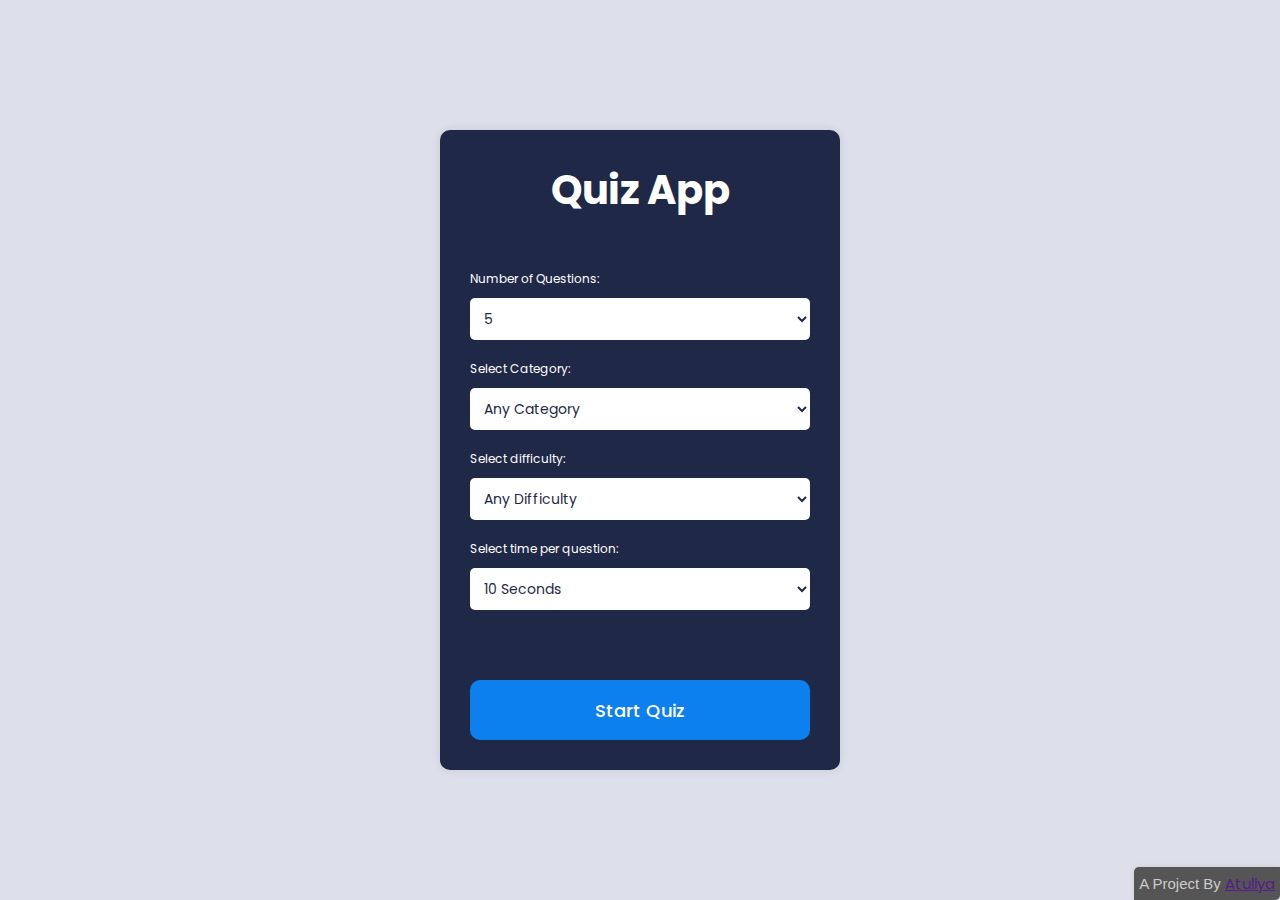
<file: index.html>
<!DOCTYPE html>
<html lang="en">
  <head>
    <meta charset="UTF-8" />
    <meta http-equiv="X-UA-Compatible" content="IE=edge" />
    <meta name="viewport" content="width=device-width, initial-scale=1.0" />
    <link
      rel="stylesheet"
      href="https://cdnjs.cloudflare.com/ajax/libs/font-awesome/6.2.1/css/all.min.css"
      integrity="sha512-MV7K8+y+gLIBoVD59lQIYicR65iaqukzvf/nwasF0nqhPay5w/9lJmVM2hMDcnK1OnMGCdVK+iQrJ7lzPJQd1w=="
      crossorigin="anonymous"
      referrerpolicy="no-referrer"
    />
    <link rel="stylesheet" href="style.css" />
    <title>Quiz App</title>
  </head>
  <body>
    <div class="container">
      <div class="start-screen">
        <h1 class="heading">Quiz App</h1>
        <div class="settings">
          <label for="num-questions">Number of Questions:</label>
          <select id="num-questions">
            <option value="5">5</option>
            <option value="10">10</option>
            <option value="15">15</option>
            <option value="20">20</option>
            <option value="20">30</option>
            <option value="20">40</option>
            <option value="20">50</option>
          </select>
          <label for="category">Select Category:</label>
          <select id="category">
            <option value="">any category</option>
            <option value="9">general knowledge</option>
            <option value="10">books</option>
            <option value="11">films</option>
            <option value="12">music</option>
            <option value="14">television</option>
            <option value="15">video games</option>
            <option value="16">board games</option>
            <option value="17">science and nature</option>
            <option value="18">computers</option>
            <option value="19">mathematics</option>
            <option value="20">mythology</option>
            <option value="21">sports</option>
            <option value="22">geography</option>
            <option value="23">history</option>
            <option value="24">politics</option>
            <option value="25">art</option>
            <option value="28">vehicles</option>
          </select>
          <label for="difficulty">Select difficulty:</label>
          <select id="difficulty">
            <option value="">any difficulty</option>
            <option value="easy">easy</option>
            <option value="medium">medium</option>
            <option value="hard">hard</option>
          </select>
          <label for="time">Select time per question:</label>
          <select id="time">
            <option value="10">10 seconds</option>
            <option value="15">15 seconds</option>
            <option value="20">20 seconds</option>
            <option value="25">25 seconds</option>
            <option value="30">30 seconds</option>
            <option value="60">60 seconds</option>
          </select>
        </div>
        <button class="btn start">Start Quiz</button>
      </div>
      <div class="quiz hide">
        <div class="timer">
          <div class="progress">
            <div class="progress-bar"></div>
            <span class="progress-text"></span>
          </div>
        </div>
        <div class="question-wrapper">
          <div class="number">
            Question <span class="current">1</span>
            <span class="total">/10</span>
          </div>
          <div class="question">This is a question This is a question?</div>
        </div>
        <div class="answer-wrapper">
          <div class="answer selected">
            <span class="text">answer</span>
            <span class="checkbox">
              <i class="fas fa-check"></i>
            </span>
          </div>
        </div>
        <button class="btn submit" disabled>Submit</button>
        <button class="btn next">Next</button>
      </div>
      <div class="end-screen hide">
        <h1 class="heading">Quiz App</h1>
        <div class="score">
          <span class="score-text">Your score:</span>
          <div>
            <span class="final-score">0</span>
            <span class="total-score">/10</span>
          </div>
        </div>
        <button class="btn restart">Restart Quiz</button>
      </div>
    </div>

    <script src="script.js"></script>
  </body>
</html>
</file>
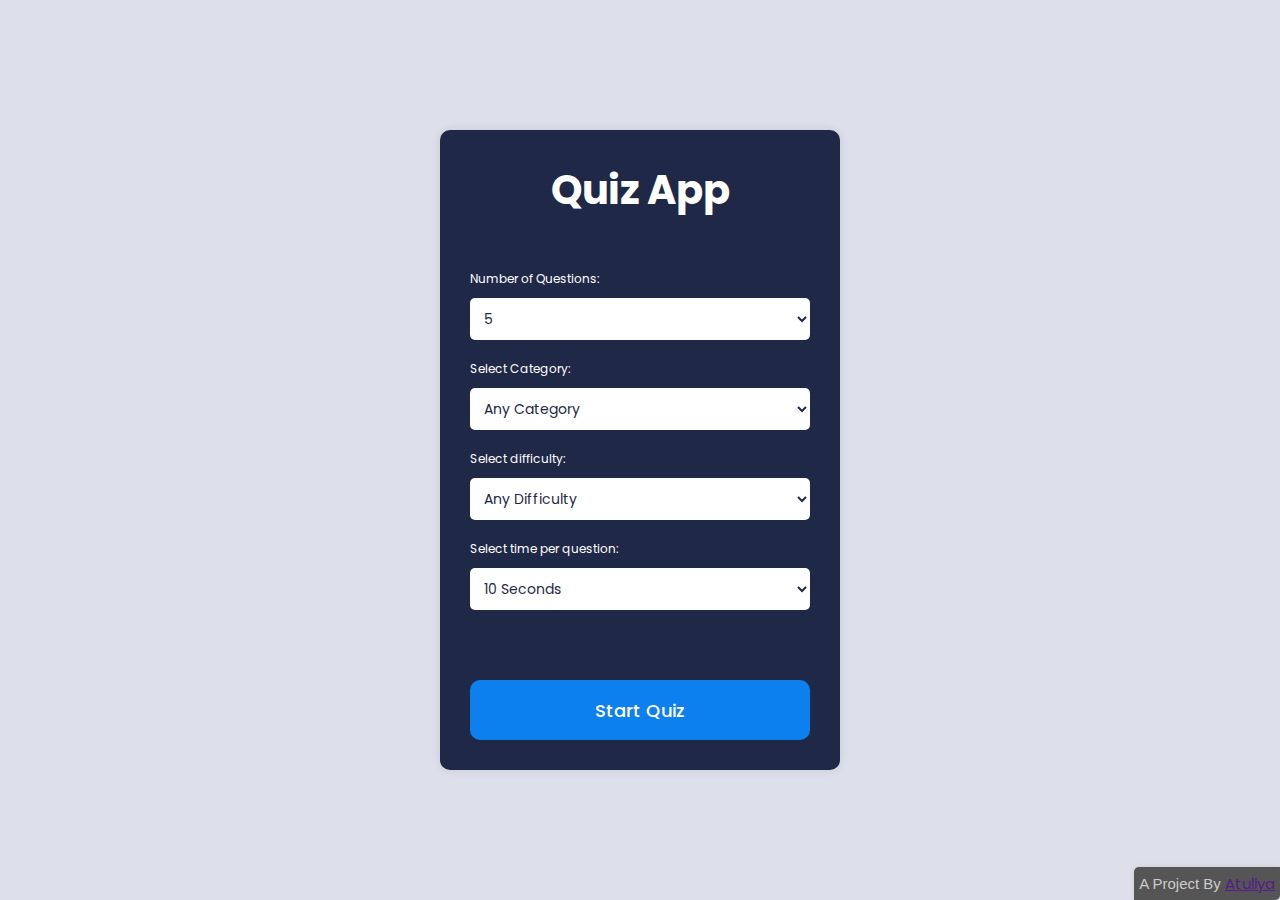
<file: OtherProject/Quiz-Game/index.html>
<!DOCTYPE html>
<html lang="en">
  <head>
    <meta charset="UTF-8" />
    <meta http-equiv="X-UA-Compatible" content="IE=edge" />
    <meta name="viewport" content="width=device-width, initial-scale=1.0" />
    <link
      rel="stylesheet"
      href="https://cdnjs.cloudflare.com/ajax/libs/font-awesome/6.2.1/css/all.min.css"
      integrity="sha512-MV7K8+y+gLIBoVD59lQIYicR65iaqukzvf/nwasF0nqhPay5w/9lJmVM2hMDcnK1OnMGCdVK+iQrJ7lzPJQd1w=="
      crossorigin="anonymous"
      referrerpolicy="no-referrer"
    />
    <link rel="stylesheet" href="style.css" />
    <title>Quiz App</title>
  </head>
  <body>
    <div class="container">
      <div class="start-screen">
        <h1 class="heading">Quiz App</h1>
        <div class="settings">
          <label for="num-questions">Number of Questions:</label>
          <select id="num-questions">
            <option value="5">5</option>
            <option value="10">10</option>
            <option value="15">15</option>
            <option value="20">20</option>
            <option value="20">30</option>
            <option value="20">40</option>
            <option value="20">50</option>
          </select>
          <label for="category">Select Category:</label>
          <select id="category">
            <option value="">any category</option>
            <option value="9">general knowledge</option>
            <option value="10">books</option>
            <option value="11">films</option>
            <option value="12">music</option>
            <option value="14">television</option>
            <option value="15">video games</option>
            <option value="16">board games</option>
            <option value="17">science and nature</option>
            <option value="18">computers</option>
            <option value="19">mathematics</option>
            <option value="20">mythology</option>
            <option value="21">sports</option>
            <option value="22">geography</option>
            <option value="23">history</option>
            <option value="24">politics</option>
            <option value="25">art</option>
            <option value="28">vehicles</option>
          </select>
          <label for="difficulty">Select difficulty:</label>
          <select id="difficulty">
            <option value="">any difficulty</option>
            <option value="easy">easy</option>
            <option value="medium">medium</option>
            <option value="hard">hard</option>
          </select>
          <label for="time">Select time per question:</label>
          <select id="time">
            <option value="10">10 seconds</option>
            <option value="15">15 seconds</option>
            <option value="20">20 seconds</option>
            <option value="25">25 seconds</option>
            <option value="30">30 seconds</option>
            <option value="60">60 seconds</option>
          </select>
        </div>
        <button class="btn start">Start Quiz</button>
      </div>
      <div class="quiz hide">
        <div class="timer">
          <div class="progress">
            <div class="progress-bar"></div>
            <span class="progress-text"></span>
          </div>
        </div>
        <div class="question-wrapper">
          <div class="number">
            Question <span class="current">1</span>
            <span class="total">/10</span>
          </div>
          <div class="question">This is a question This is a question?</div>
        </div>
        <div class="answer-wrapper">
          <div class="answer selected">
            <span class="text">answer</span>
            <span class="checkbox">
              <i class="fas fa-check"></i>
            </span>
          </div>
        </div>
        <button class="btn submit" disabled>Submit</button>
        <button class="btn next">Next</button>
      </div>
      <div class="end-screen hide">
        <h1 class="heading">Quiz App</h1>
        <div class="score">
          <span class="score-text">Your score:</span>
          <div>
            <span class="final-score">0</span>
            <span class="total-score">/10</span>
          </div>
        </div>
        <button class="btn restart">Restart Quiz</button>
      </div>
    </div>

    <script src="script.js"></script>
  </body>
</html>
</file>
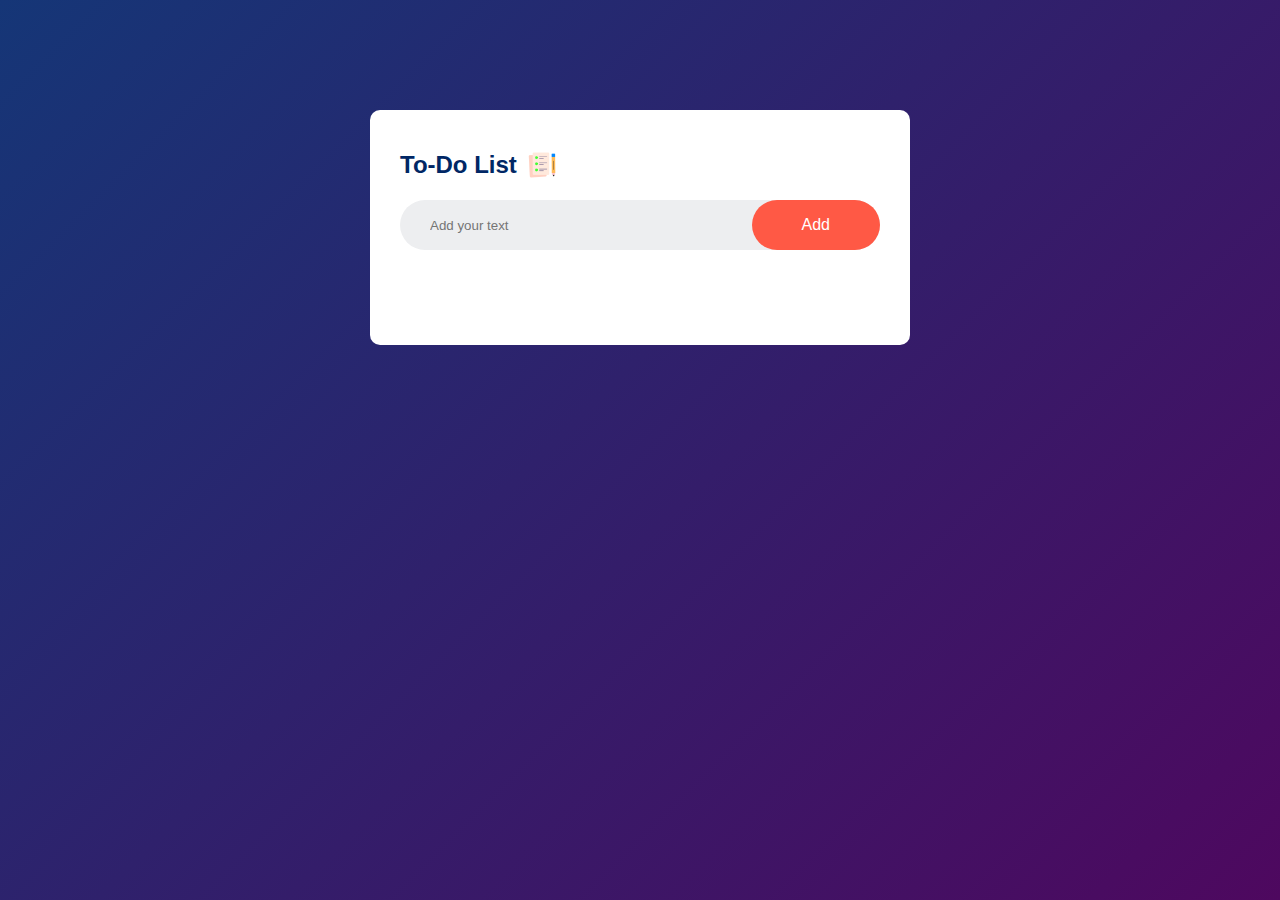
<file: OtherProject/To-Do-List/index.html>
<!DOCTYPE html>
<html lang="en">
<head>
    <meta charset="UTF-8">
    <meta name="viewport" content="width=device-width, initial-scale=1.0">
    <title>To-Do-List</title>
    <link rel="stylesheet" href="style.css">
</head>
<body>
    <div class="container">
        <div class="todo-app">
            <h2>To-Do List <img src="images/icon.png"></h2>
            <div class="row">
                <input type="text" id="input-box" placeholder="Add your text">
                <button onclick="addTask()">Add</button>
            </div>
            <ul id="list-container">
               <!-- <li class="checked">Task 1</li>
               <li>Task 2</li>
               <li>Task 3</li> -->
            </ul>
        </div>
    </div>
    <script src="script.js"></script>
</body>
</html>
</file>
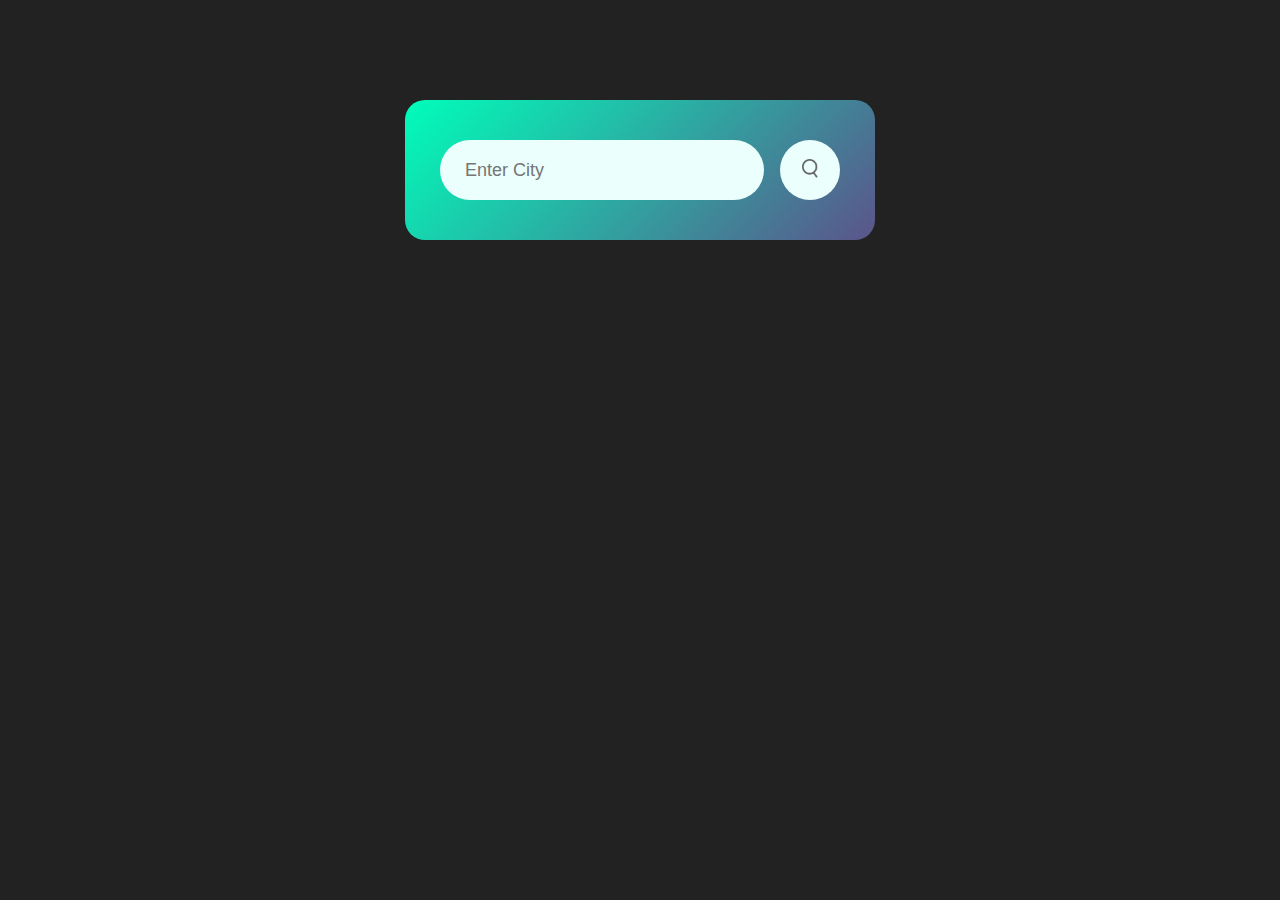
<file: OtherProject/Weather-app/index.html>
<!DOCTYPE html>
<html lang="en">
<head>
    <meta charset="UTF-8">
    <meta name="viewport" content="width=device-width, initial-scale=1.0">
    <title>Weather App</title>
    <link rel="stylesheet" href="style.css">
</head>
<body>
    <div class="card">
        <div class="search">
            <input type="text" placeholder="Enter City" spellcheck="false">
            <button><img src="images/search.png"></button>
        </div>
        <div class="error">
            <p>Invalid City Name</p>
        </div>
        <div class="weather">
            <img src="images/rain.png" class="weather-icon">
            <h1 class="temp">22°C</h1>
            <h2 class="city">Kathmandu</h2>
            <div class="details">
                <div class="col">
                    <img src="images/humidity.png" >
                    <div>
                        <p class="humidity">50%</p>
                        <p>Humidity</p>
                    </div>
                </div>
                <div class="col">
                    <img src="images/wind.png" >
                    <div>
                        <p class="wind">15 km/hr</p>
                        <p>Wind Speed</p>
                    </div>
                </div>
            </div>
        </div>
    </div>
    <script>
        const apiKey = "f202ce0212d27e7db4a1b8fcfb4ebea2";
        const apiUrl = "https://api.openweathermap.org/data/2.5/weather?units=metric&q=";
        const searchBox = document.querySelector(".search input");
        const searchBtn = document.querySelector(".search button");
        const weatherIcon = document.querySelector(".weather-icon");
      
        async function checkWeather(cityName) {
          const response = await fetch(apiUrl + cityName + `&appid=${apiKey}`); // Pass the cityName to the URL
      
          if (response.status == 404) {
            document.querySelector(".error").style.display = "block";
            document.querySelector(".weather").style.display = "none";
          } else {
            const data = await response.json();
      
            document.querySelector(".city").innerHTML = data.name;
            document.querySelector(".temp").innerHTML = Math.round(data.main.temp) + "°C";
            document.querySelector(".humidity").innerHTML = data.main.humidity + "%";
            document.querySelector(".wind").innerHTML = data.wind.speed + "km/hr";
            if (data.weather[0].main == "Clouds") {
              weatherIcon.src = "images/clouds.png";
            } else if (data.weather[0].main == "Clear") {
              weatherIcon.src = "images/clear.png";
            } else if (data.weather[0].main == "Rain") {
              weatherIcon.src = "images/rain.png";
            } else if (data.weather[0].main == "Drizzle") {
              weatherIcon.src = "images/drizzle.png";
            } else if (data.weather[0].main == "Mist") {
              weatherIcon.src = "images/mist.png";
            }
            document.querySelector(".weather").style.display = "block";
            document.querySelector(".error").style.display = "none";
          }
        }
      
        searchBtn.addEventListener("click", () => {
          checkWeather(searchBox.value);
        });
      </script>
      

    
</body>
</html>
</file>
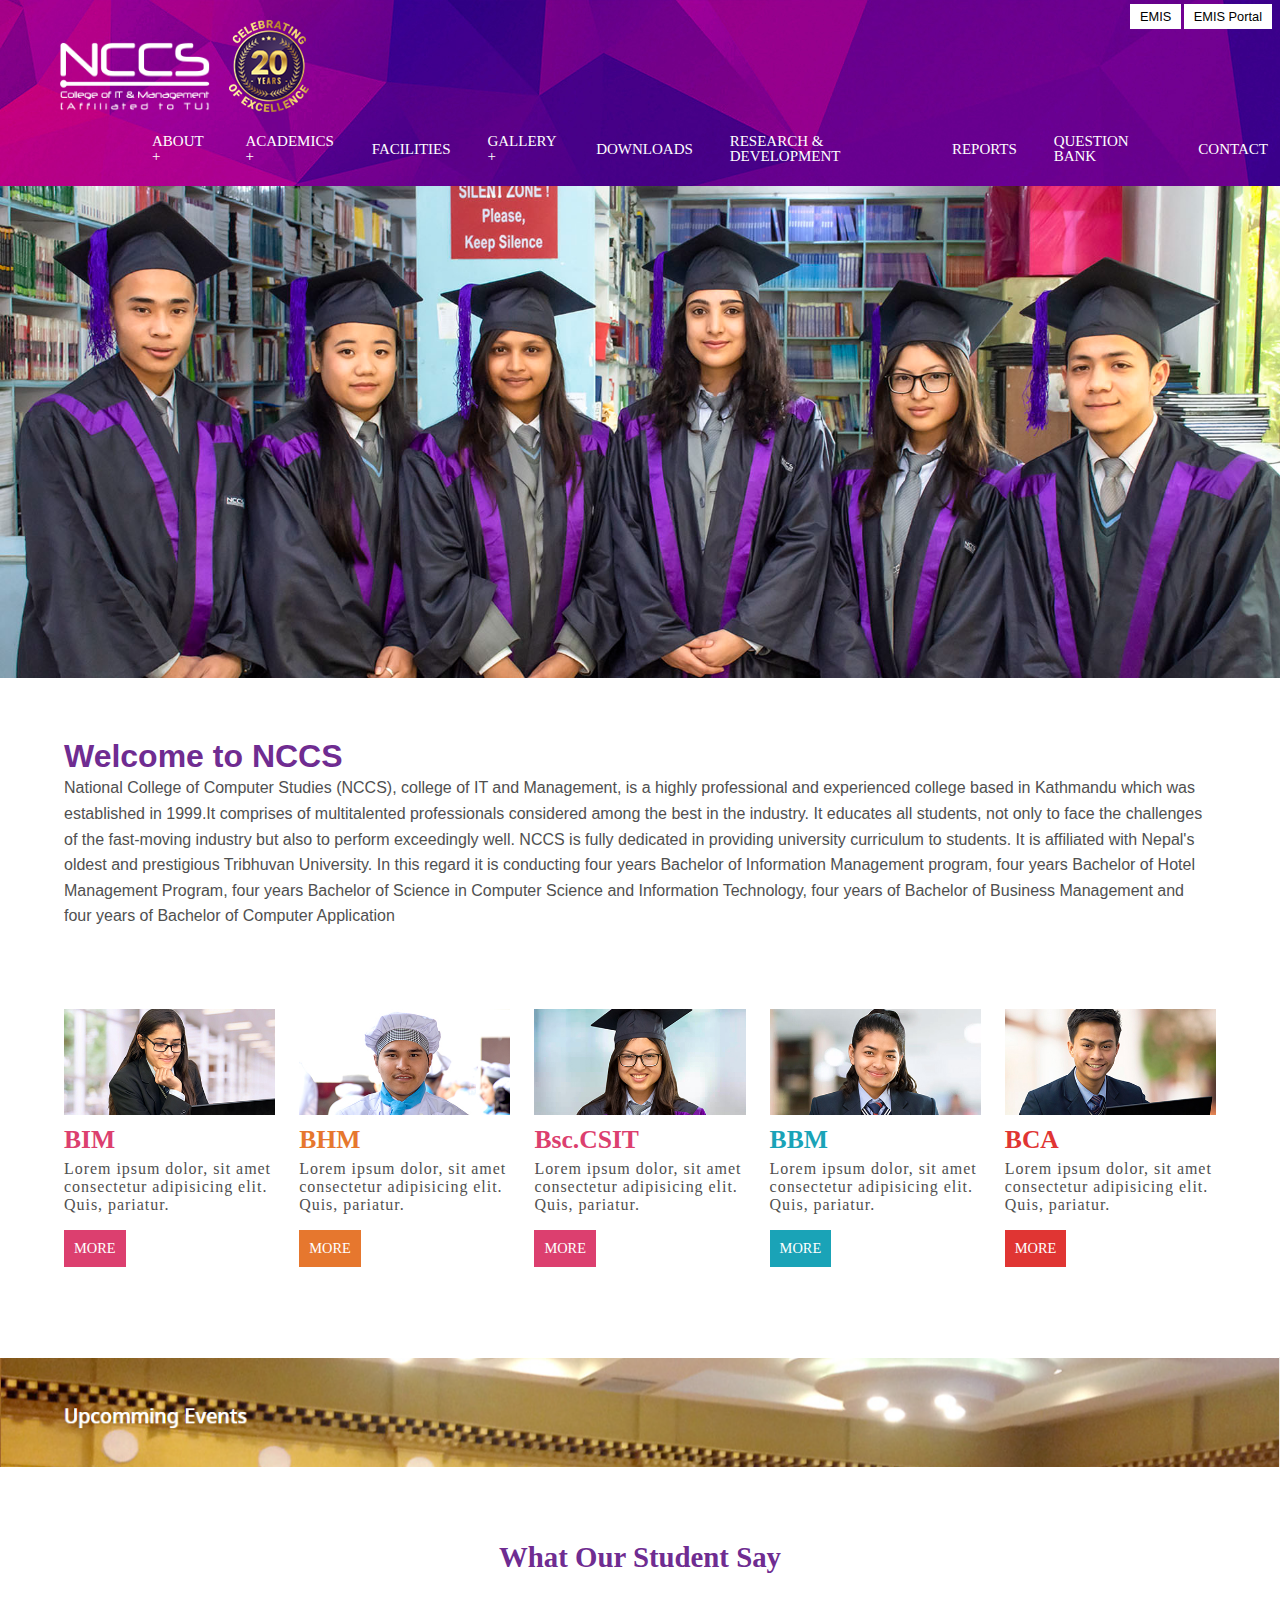
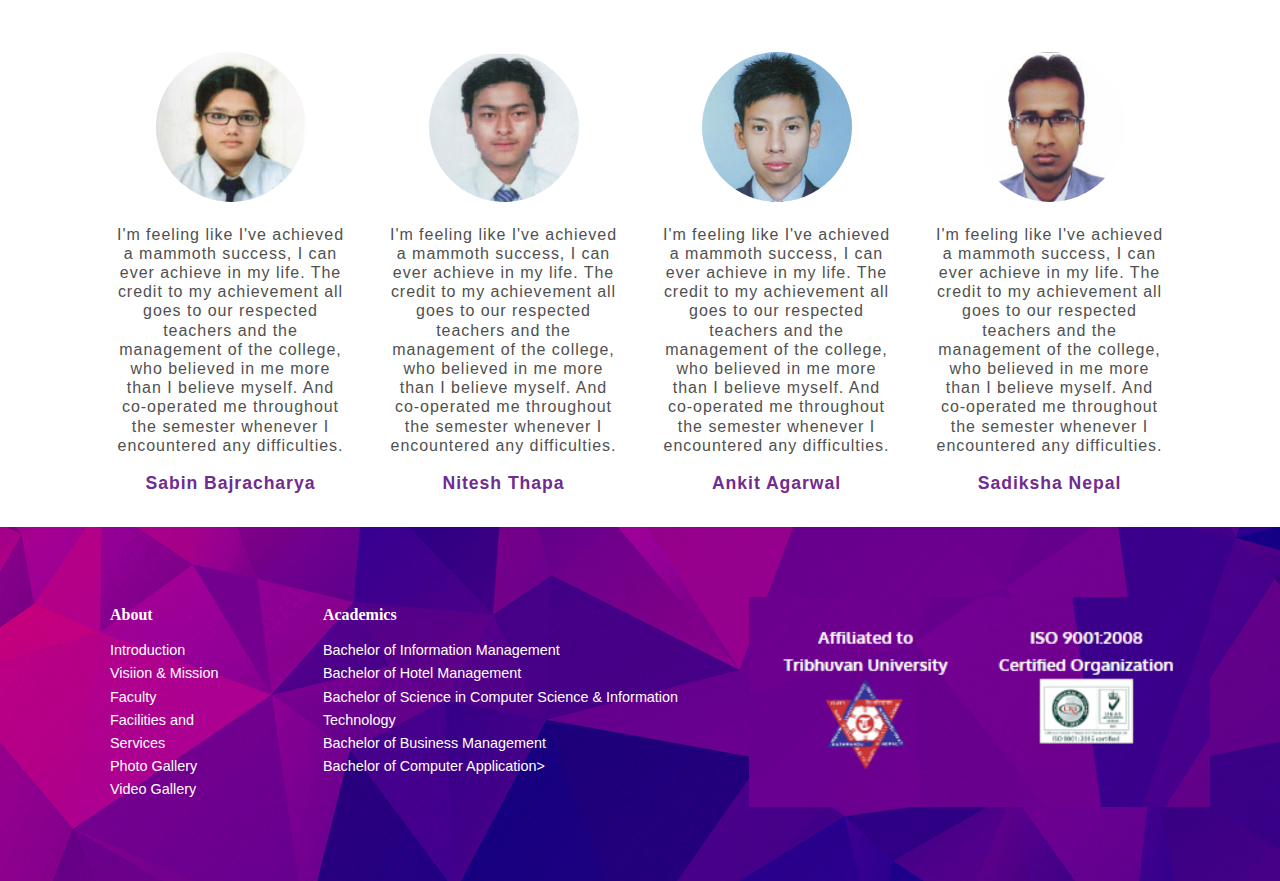
<file: SourceCode/NCCSkoClone/index.html>
<!DOCTYPE html>
<html lang="en">
<head>
    <meta charset="UTF-8">
    <meta name="viewport" content="width=device-width, initial-scale=1.0">
    <title>Document</title>
    <link rel="stylesheet" href="style.css">
</head>
<body>
    <section id="heading">
        <div class="top-heading">
            <div class="logo-section">
                <img src="image/Logo1.png" alt="" class="logo1">
                <img src="image/logo2.png" alt="" class="logo2">
            </div>
            <div class="emis">
                    <span>EMIS</span>
                    <span>EMIS Portal</span>
            </div>
        </div>

        <div class="bottom-heading">
            <ul>
                <li class="about">About + 
                    <div class="dropdown-icon">
                        <div class="Intro">Introduction</div>
                    </div>
              </li>
                <li>Academics +<div class="dropdown-icon">
                    <div class="academics">
                        
                        <ul>
                        <li>BIM</li>
                        <li>BHM</li>
                        <li>BSc.csit</li>
                        <li>BBM</li>
                        <li>BCA</li>
                        </ul>
                       
                    </div>
                </div> </li>
                <li>Facilities </li>
                <li class="go">Gallery +<div class="dropdown-icon">
                    <div class="gallery">
                    <div class="g1">Photo</div>
                    <div class="g1">Video</div>
                       
                    </div>
                </div> </li>
                <li>Downloads</li>
                <li>Research & Development</li>
                <li>Reports</li>
                <li>Question Bank</li>
                <li>Contact</li>
            </ul>
        </div>

      
    </section>
  

    <section id="hero">
        <div class="parent">

            <img src="image/hero1.png" alt="">
        </div>
    </section>

    <section id="about" class="section-p1">
        <h1>Welcome to NCCS</h1>
        <p>
            National College of Computer Studies (NCCS), college of IT and Management, is a highly professional and experienced college based in Kathmandu which was established in 1999.It comprises of multitalented professionals considered among the best in the industry. It educates all students, not only to face the challenges of the fast-moving industry but also to perform exceedingly well. NCCS is fully dedicated in providing university curriculum to students. It is affiliated with Nepal's oldest and prestigious Tribhuvan University. In this regard it is conducting four years Bachelor of Information Management program, four years Bachelor of Hotel Management Program, four years Bachelor of Science in Computer Science and Information Technology, four years of Bachelor of Business Management and four years of Bachelor of Computer Application
        </p>
    </section>

    <div id="courses" class="section-p1">
        <div class="branch">
            <div class="box">
                <img src="image/courses/BIM.png">
                <h2>BIM</h2>
                <p>Lorem ipsum dolor, sit amet consectetur adipisicing elit. Quis, pariatur.</p>
                <span>MORE</span>
            </div>
            <div class="box">
                <img src="image/courses/BHM.png">
                <h2>BHM</h2>
                <p>Lorem ipsum dolor, sit amet consectetur adipisicing elit. Quis, pariatur.</p>
                <span>MORE</span>
            </div>
           <a onclick="window.location.href='csit.html'"><div class="box">
            <img src="image/courses/CSIT.png">
            <h2>Bsc.CSIT</h2>
            <p>Lorem ipsum dolor, sit amet consectetur adipisicing elit. Quis, pariatur.</p>
            <span>MORE</span>
        </div></a> 
            <div class="box">
                <img src="image/courses/BBM.png">
                <h2>BBM</h2>
                <p>Lorem ipsum dolor, sit amet consectetur adipisicing elit. Quis, pariatur.</p>
                <span>MORE</span>
            </div>
            <div class="box">
                <img src="image/courses/BCA.png">
                <h2>BCA</h2>
                <p>Lorem ipsum dolor, sit amet consectetur adipisicing elit. Quis, pariatur.</p>
                <span>MORE</span>
            </div>
        </div>
    </div>

    <section id="banner">
        <img src="image/banner1.png" alt="">
    </section>

 <section id="review" class="section-p1">
     <h1>What Our Student Say</h1>
        <div class="student-review">
        <div class="student">
            <div class="photo">
                <img src="image/student/sad.png" alt=""> </div>
                <p>
                    I'm feeling like I've achieved a mammoth success, I can ever achieve in my life. The credit to my achievement all goes to our respected teachers and the management of the college, who believed in me more than I believe myself. And co-operated me throughout the semester whenever I encountered any difficulties.
                    <br><br>
                    <span class="student_name">Sabin Bajracharya</span>
                </p>
        </div>
        <div class="student">
            <div class="photo">
                <img src="image/student/sab.png" alt=""> </div>
                <p>
                    I'm feeling like I've achieved a mammoth success, I can ever achieve in my life. The credit to my achievement all goes to our respected teachers and the management of the college, who believed in me more than I believe myself. And co-operated me throughout the semester whenever I encountered any difficulties.
                    <br><br>
                    <span class="student_name">Nitesh Thapa</span>
                </p>
        </div>
        <div class="student">
            <div class="photo">
                <img src="image/student/nitesh.png" alt=""> </div>
                <p>
                    I'm feeling like I've achieved a mammoth success, I can ever achieve in my life. The credit to my achievement all goes to our respected teachers and the management of the college, who believed in me more than I believe myself. And co-operated me throughout the semester whenever I encountered any difficulties.
                    <br><br>
                    <span class="student_name">Ankit Agarwal</span>
                </p>
        </div>
        <div class="student">
            <div class="photo">
                <img src="image/student/anik.png" alt=""> </div>
                <p>
                    I'm feeling like I've achieved a mammoth success, I can ever achieve in my life. The credit to my achievement all goes to our respected teachers and the management of the college, who believed in me more than I believe myself. And co-operated me throughout the semester whenever I encountered any difficulties.
                    <br><br>
                    <span class="student_name">Sadiksha Nepal</span>
                </p>
        </div>
       
    </div>
</section>
<br>


<footer id="foot" >
    <div class="footer-main" class="section-p1">
        <div class="foot-about">
        <div class="col1">
            <ul>
                <h3>About</h3>
                <li>Introduction</li>
                <li>Visiion & Mission</li>
                <li>Faculty</li>
                <li>Facilities and Services</li>
                <li>Photo Gallery</li>
                <li>Video Gallery</li>
            </ul>
        </div>
        <div class="col2">
            <ul>
                <h3>Academics</h3>
                <li>Bachelor of Information Management</li>
                <li>Bachelor of Hotel Management</li>
                <li>
                    Bachelor of Science in Computer Science & Information Technology</li>
                <li>Bachelor of Business Management</li>
                <li>Bachelor of Computer Application></li>
            </ul>
        </div>
    </div>
    <div class="foot-image">
        <img src="image/footimage.png" alt="">
    </div>
    </div>
</footer>
    
</body>
</html>
</file>
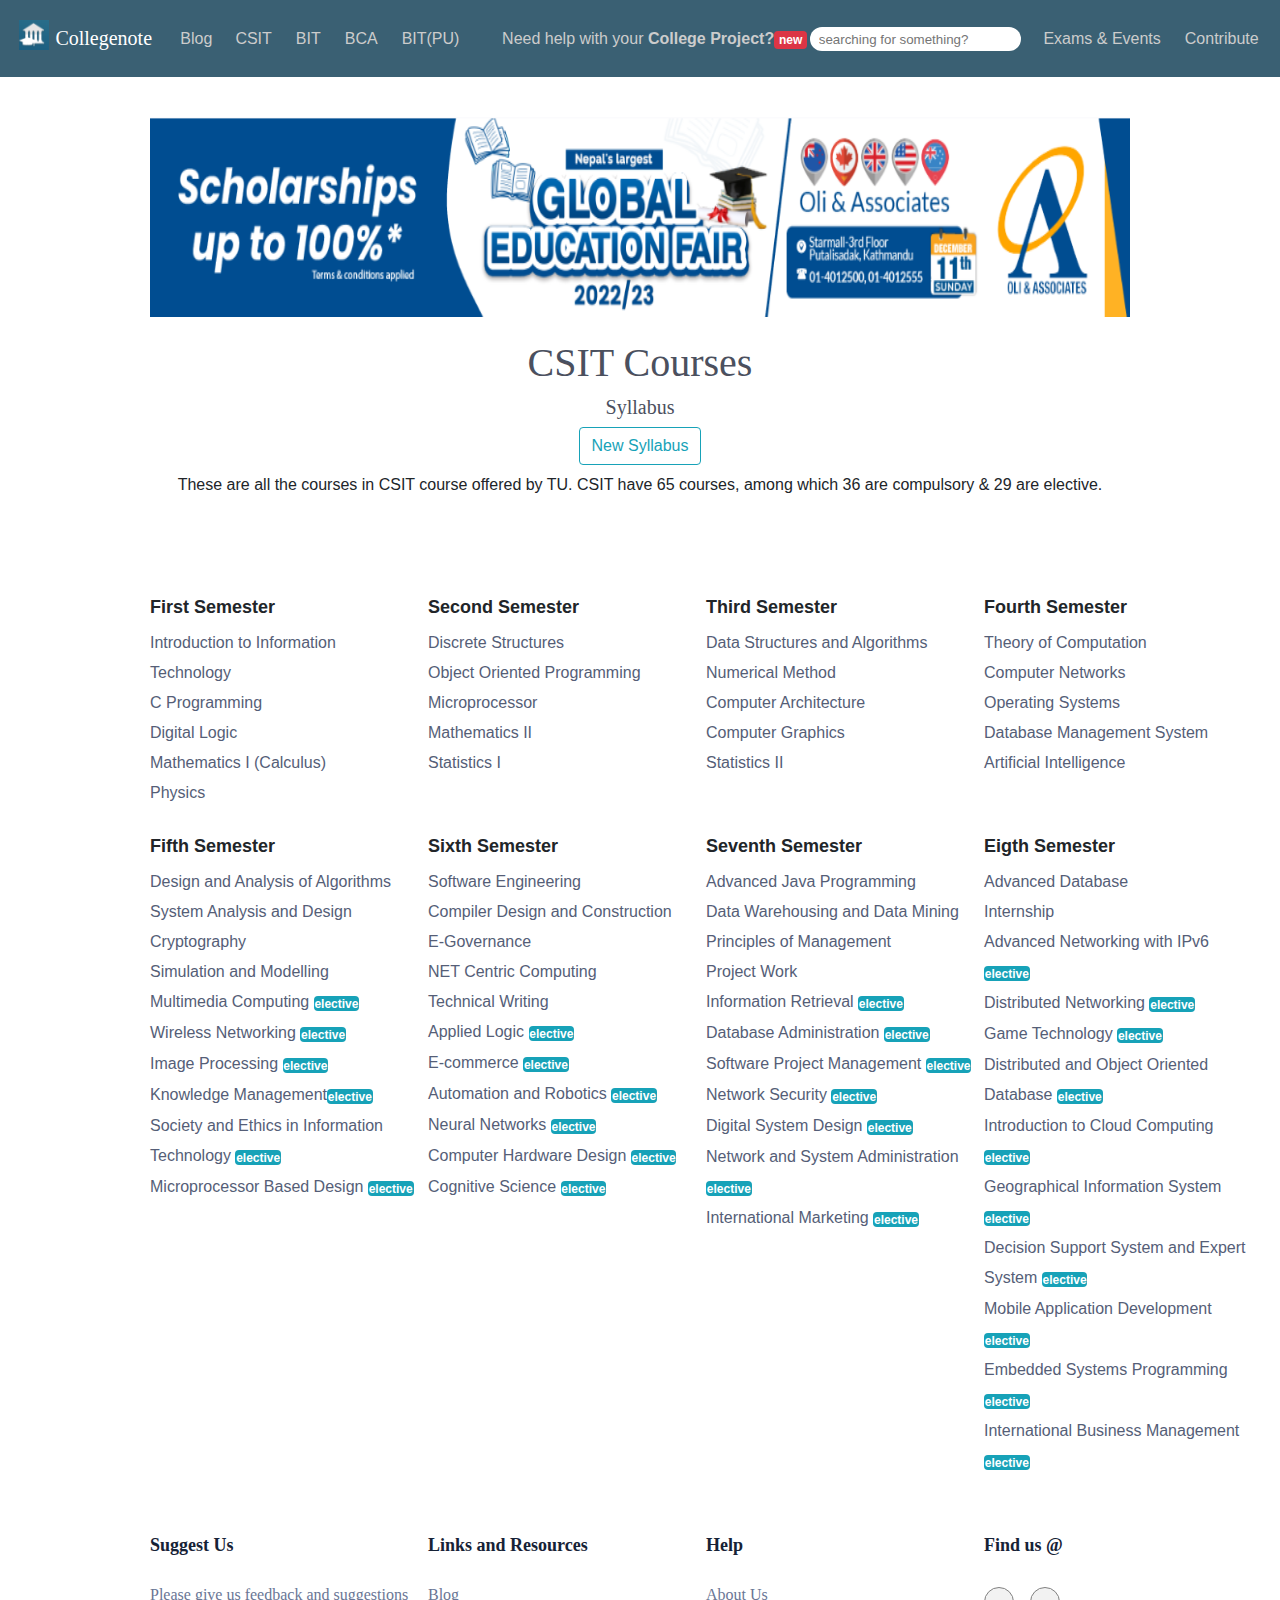
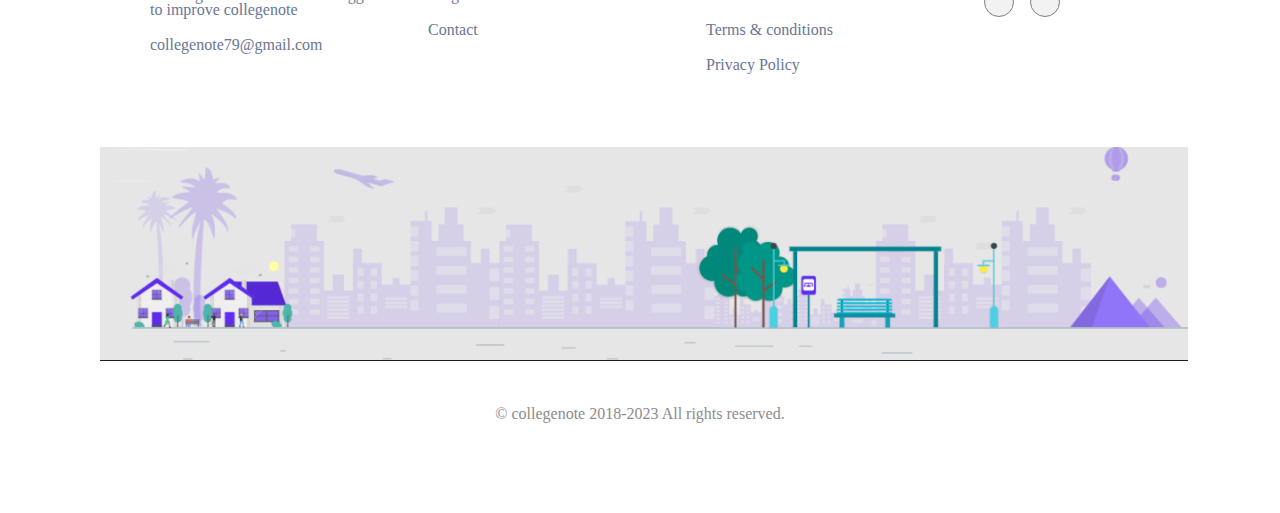
<file: SourceCode/CSITTUTORclone/csit.html>
<!DOCTYPE html>
<html lang="en">

<head>
    <meta charset="UTF-8">
    <meta name="viewport" content="width=device-width, initial-scale=1.0">
    <title>Document</title>
    <link rel="stylesheet" href="style.css">
    <link rel="stylesheet" href="https://cdnjs.cloudflare.com/ajax/libs/font-awesome/6.4.2/css/all.min.css"
        integrity="sha512-z3gLpd7yknf1YoNbCzqRKc4qyor8gaKU1qmn+CShxbuBusANI9QpRohGBreCFkKxLhei6S9CQXFEbbKuqLg0DA=="
        crossorigin="anonymous" referrerpolicy="no-referrer" />
        <link rel="icon" type="image/x-icon" href="image/logo.png">
</head>

<body>
    <section id="heading">

        <div class="logo">
          <a href="index.html">  <img src="image/logo.png" alt=""></a> <span>Collegenote</span>
        </div>
        <div class="heading1">


            <div class="heading-topics">
                <ul>
                    <a href="blog.html">    <li>Blog</li></a>
                    <a href="csit.html">    <li>CSIT</li></a>
                    <li>BIT</li>
                    <li>BCA</li>
                    <li>BIT(PU)</li>
                </ul>
            </div>
            <div class="middle">
                <h3>Need help with your <strong>College Project?</strong><span>new</span></h3>
            </div>


            <div class="search">
                <input type="text" placeholder="searching for something?">
                <div class="serach-icon">
                    <i class="fa-solid fa-magnifying-glass"></i>
                </div>
            </div>

            <div class="notice">
                <ul>
                    <li>Exams & Events</li>
                    <li>Contribute</li>
                </ul>
            </div>
        </div>
    </section>


    <section id="hero" class="section-p1">
        <div class="imgsection">
            <img src="image/hero1.png" width="100%">
        </div>
        <div class="aboutsection">
            <h1>CSIT Courses</h1>
            <h3>Syllabus</h3>
            <button class="normal"> New Syllabus</button>
            <p>These are all the courses in CSIT course offered by TU. CSIT have 65 courses, among which 36 are compulsory & 29 are elective.</p>
        </div>
    </section>
</body>

<section id="subject"  class="section-p1">
    <div class="details">
        <h4 class="semester">First Semester</h4>
       <ul>
        <li>Introduction to Information Technology</li>
        <li>C Programming</li>
        <li>Digital Logic</li>
        <li>Mathematics I (Calculus)</li>
        <li>Physics</li>
       </ul>
    </div>
    <div class="details">
        <h4 class="semester">Second Semester</h4>
       <ul>
        <li>Discrete Structures</li>
        <li>Object Oriented Programming</li>
        <li>Microprocessor</li>
        <li>Mathematics II</li>
        <li>Statistics I</li>
       </ul>
    </div>
    <div class="details">
        <h4 class="semester">Third Semester</h4>
       <ul>
        <li>Data Structures and Algorithms</li>
        <li>Numerical Method</li>
        <li>Computer Architecture</li>
        <li>Computer Graphics</li>
        <li>Statistics II</li>
       </ul>
    </div>
    <div class="details">
        <h4 class="semester">Fourth Semester</h4>
       <ul>
        <li>Theory of Computation</li>
        <li>Computer Networks</li>
        <li>Operating Systems</li>
        <li onclick="window.location.href='dbms.html'">Database Management System</li>
        <li>Artificial Intelligence</li>
       </ul>
    </div>
    <div class="details">
        <h4 class="semester">Fifth Semester</h4>
       <ul>
        <li>Design and Analysis of Algorithms</li>
        <li>System Analysis and Design</li>
        <li>Cryptography</li>
        <li>Simulation and Modelling</li>
        <li>Multimedia Computing  <span>elective</span></li>
        <li> Wireless Networking <span>elective</span></li>
        <li>Image Processing <span>elective</span></li>
        <li> Knowledge Management<span>elective</span></li>
        <li>Society and Ethics in Information Technology  <span>elective</span></li>
        <li>Microprocessor Based Design  <span>elective</span></li>
       
        
       </ul>
    </div>
    <div class="details">
        <h4 class="semester">Sixth Semester</h4>
       <ul>
        <li>Software Engineering</li>
        <li>Compiler Design and Construction</li>
        <li>E-Governance</li>
        <li>NET Centric Computing</li>
        <li>Technical Writing</li>
        <li>Applied Logic <span>elective</span></li>
        <li>E-commerce <span>elective</span></li>
        <li>Automation and Robotics <span>elective</span></li>
        <li>Neural Networks <span>elective</span></li>
        <li>Computer Hardware Design <span>elective</span></li>
        <li>Cognitive Science <span>elective</span></li>
       </ul>
    </div>
    <div class="details">
        <h4 class="semester">Seventh Semester</h4>
       <ul>
        <li>Advanced Java Programming</li>
        <li>Data Warehousing and Data Mining</li>
        <li>Principles of Management</li>
        <li>Project Work</li>
        <li> Information Retrieval <span>elective</span></li>
        <li>Database Administration <span>elective</span></li>
        <li>Software Project Management <span>elective</span></li>
        <li> Network Security <span>elective</span></li>
        <li>Digital System Design  <span>elective</span></li>
        <li>Network and System Administration <span>elective</span></li>
        <li>International Marketing  <span>elective</span></li>
       </ul>
    </div>
    <div class="details">
        <h4 class="semester">Eigth Semester</h4>
       <ul>
        <li>Advanced Database</li>
        <li>Internship</li>
        <li> Advanced Networking with IPv6 <span>elective</span></li>
        <li> Distributed Networking <span>elective</span></li>
        <li> Game Technology <span>elective</span></li>
        <li> Distributed and Object Oriented Database <span>elective</span></li>
        <li> Introduction to Cloud Computing <span>elective</span></li>
        <li> Geographical Information System <span>elective</span></li>
        <li>Decision Support System and Expert System <span>elective</span></li>
        <li> Mobile Application Development <span>elective</span></li>
        <li>Embedded Systems Programming <span>elective</span></li>
        <li>International Business Management <span>elective</span></li>
       </ul>
    </div>



    <div class="col">
        <h5>Suggest Us</h5>
        <p class="change">Please give us feedback and suggestions to improve collegenote</p>

        <p>collegenote79@gmail.com </p>
    </div>

    <div class="col">
        <h5>Links and Resources</h5>
        <ul class="changefooter">
            <li>Blog</li>
            <li>Contact</li>
        </ul>
    </div>
    <div class="col">
        <h5>Help</h5>
        <ul class="changefooter">
            <li>About Us</li>
            <li>Terms & conditions</li>
            <li>Privacy Policy</li>
        </ul>
    </div>
    <div class="col">
        <h5>Find us @</h5>
        <div class="social">

            <div class="social-icons">
                <i class="fa-brands fa-facebook"></i>
               
            </div>

            <div class="social-icons">
            <i class="fa-brands fa-twitter"></i>
        </div>

        </div>
       
    </div>
</section>


<footer id="foot" >
   <div class="footerimg">
<img src="image/footerimg.png" alt="">
   </div>
   <div class="copyright">
<p class="section-p1">© collegenote 2018-2023 All rights reserved.</p>
   </div>
</footer> 
</html>
</file>
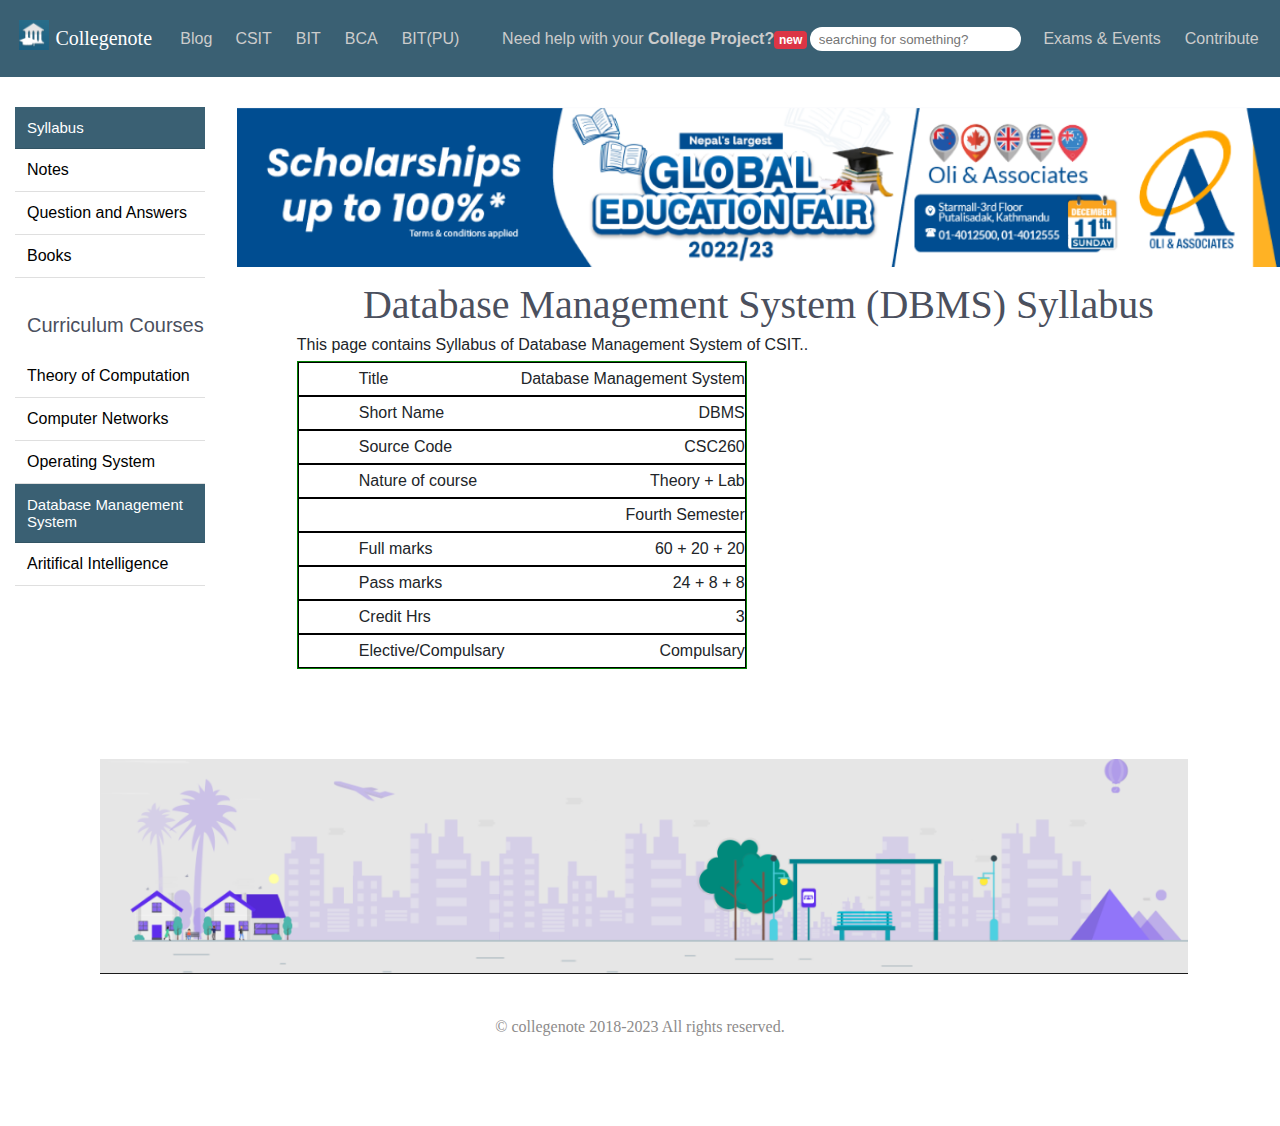
<file: SourceCode/CSITTUTORclone/dbms.html>
<!DOCTYPE html>
<html lang="en">

<head>
    <meta charset="UTF-8">
    <meta name="viewport" content="width=device-width, initial-scale=1.0">
    <title>Document</title>
    <link rel="stylesheet" href="style.css">
    <link rel="stylesheet" href="https://cdnjs.cloudflare.com/ajax/libs/font-awesome/6.4.2/css/all.min.css"
        integrity="sha512-z3gLpd7yknf1YoNbCzqRKc4qyor8gaKU1qmn+CShxbuBusANI9QpRohGBreCFkKxLhei6S9CQXFEbbKuqLg0DA=="
        crossorigin="anonymous" referrerpolicy="no-referrer" />
    <link rel="icon" type="image/x-icon" href="image/logo.png">
</head>

<body>
    <section id="heading">

        <div class="logo">
            <a href="index.html"> <img src="image/logo.png" alt=""></a> <span>Collegenote</span>
        </div>
        <div class="heading1">


            <div class="heading-topics">
                <ul>
                    <a href="blog.html">
                        <li>Blog</li>
                    </a>
                    <a href="csit.html">
                        <li>CSIT</li>
                    </a>
                    <li>BIT</li>
                    <li>BCA</li>
                    <li>BIT(PU)</li>
                </ul>
            </div>
            <div class="middle">
                <h3>Need help with your <strong>College Project?</strong><span>new</span></h3>
            </div>


            <div class="search">
                <input type="text" placeholder="searching for something?">
                <div class="serach-icon">
                    <i class="fa-solid fa-magnifying-glass"></i>
                </div>
            </div>

            <div class="notice">
                <ul>
                    <li>Exams & Events</li>
                    <li>Contribute</li>
                </ul>
            </div>
        </div>
    </section>


   


    <section id="dbmshero">
        <div class="col1">
            <ul class="top">
               <li class="ok"><span class="blue">Syllabus</span> </li> 
                <li>Notes</li>
                <li>Question and Answers</li>
                <li>Books</li>
            </ul>

            <ul class="bottom">
              <li class="no"><p>Curriculum Courses</p></li>  
                <li>Theory of Computation</li>
                <li>Computer Networks</li>
                <li>Operating System</li>
                <li class="data">Database Management System</li>
                <li>Aritifical Intelligence</li>
            </ul>
        </div>
<div class="col2">
    <section id="" class="hero11">
        <div class="imgsection1">
            <img src="image/hero1.png" width="100%">
        </div>
        <div class="aboutsection1">
            <h1>Database Management System (DBMS) Syllabus</h1>

            <p>This page contains Syllabus of Database Management System of CSIT..</p>
            <div class="des">
                <div class="t1">
                    <p>Title</p>
                    <p>Database Management System</p>
                </div>
                <div class="t1">
                    <p>Short Name</p>
                    <div class="left">
                        <p >DBMS</p>
                     
                    </div>
                   
                </div>
                <div class="t1">
                    <p>Source Code</p>
                    <p>CSC260</p>
                </div>
                <div class="t1">
                    <p>Nature of course</p>
                    <p>Theory + Lab</p>
                </div>
                <div class="t1">
                    <p></p>
                    <p>Fourth Semester</p>
                </div>
                <div class="t1">
                    <p>Full marks</p>
                    <p>60 + 20 + 20</p>
                </div>
                <div class="t1">
                    <p>Pass marks</p>
                    <p>24 + 8 + 8</p>
                </div>
                <div class="t1">
                    <p>Credit Hrs</p>
                    <p>3</p>
                </div>
                <div class="t1">
                    <p>Elective/Compulsary</p>
                    <p>Compulsary</p>
                </div>
                
                
                
                
            </div>
        </div>
    </section>
</div>
    </section>
    
    <footer id="foot">
        <div class="footerimg">
            <img src="image/footerimg.png" alt="">
        </div>
        <div class="copyright">
            <p class="section-p1">© collegenote 2018-2023 All rights reserved.</p>
        </div>
    </footer>
</body>




</html>
</file>
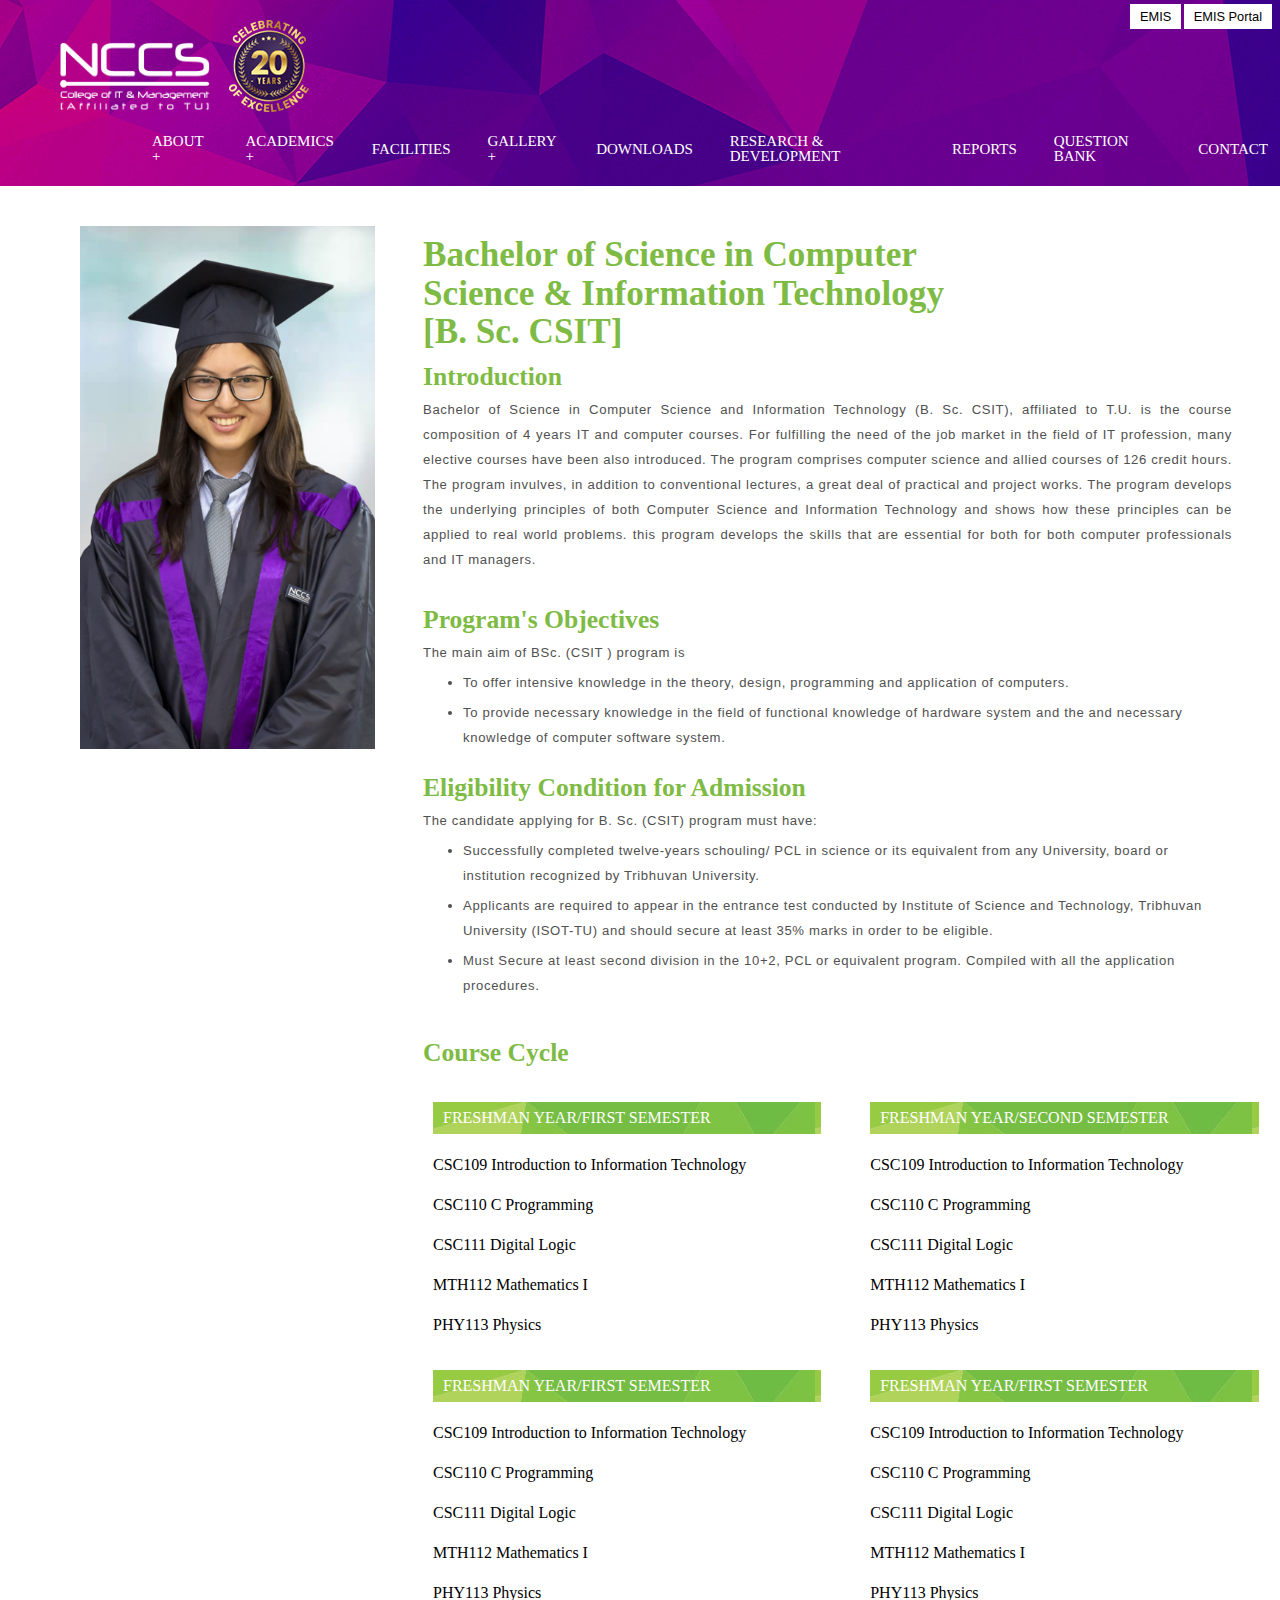
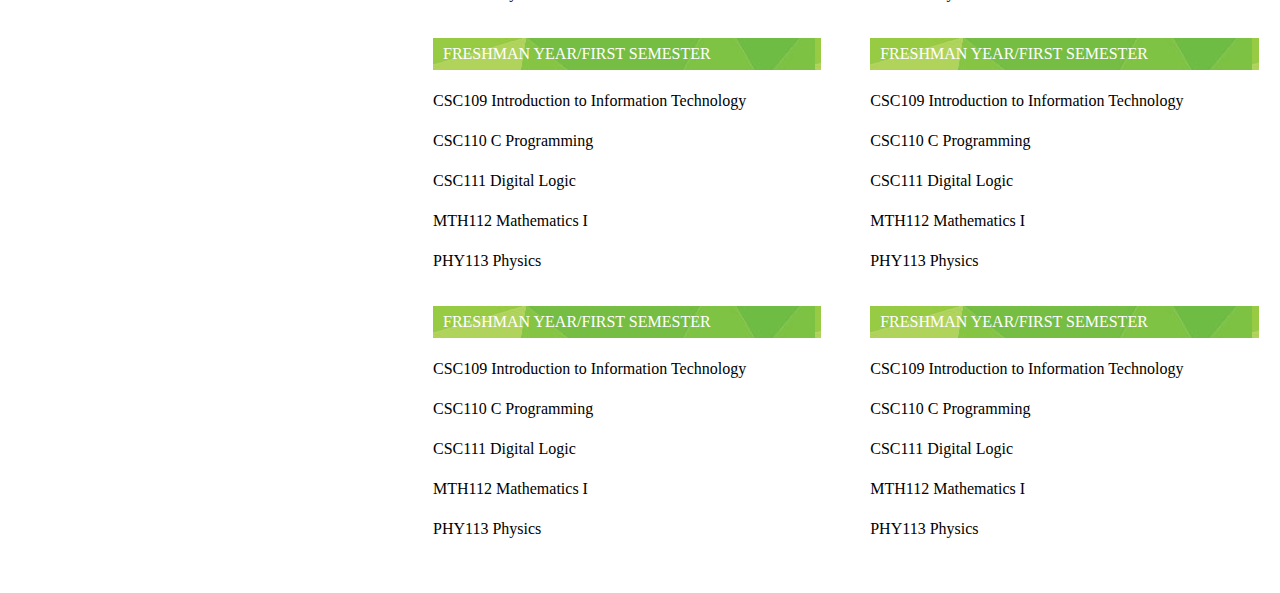
<file: SourceCode/NCCSkoClone/csit.html>
<!DOCTYPE html>
<html lang="en">
<head>
    <meta charset="UTF-8">
    <meta name="viewport" content="width=device-width, initial-scale=1.0">
    <title>NCCS CSIT</title>
    <link rel="stylesheet" href="style.css">
</head>
<body>
    <section id="heading">
        <div class="top-heading">
            <div class="logo-section">
                <img src="image/Logo1.png" alt="" class="logo1">
                <img src="image/logo2.png" alt="" class="logo2">
            </div>
            <div class="emis">
                    <span>EMIS</span>
                    <span>EMIS Portal</span>
            </div>
        </div>

        <div class="bottom-heading">
            <ul>
                <li class="about">About + 
                    <div class="dropdown-icon">
                        <div class="Intro">Introduction</div>
                    </div>
              </li>

              


                <li>Academics +<div class="dropdown-icon">
                    <div class="academics">
                        
                        <ul>
                            <a href="">  <li>BIM</li> </a>
                      
                        <li>BHM</li>
                        <li>BSc.csit</li>
                        <li>BBM</li>
                        <li>BCA</li>
                        </ul>
                       
                    </div>
                </div> </li>







                <li>Facilities </li>
                <li class="go">Gallery +<div class="dropdown-icon">
                    <div class="gallery">
                    <div class="g1">Photo</div>
                    <div class="g1">Video</div>
                       
                    </div>
                </div> </li>
                <li>Downloads</li>
                <li>Research & Development</li>
                <li>Reports</li>
                <li>Question Bank</li>
                <li>Contact</li>
            </ul>
        </div>

      
    </section>

    <section id="main">
        <div class="main-details">
            <div class="main-img">
                <img src="image/mainimg.png" alt="">
            </div>
            <div class="main-about">
                <div class="first">
                    <h1>Bachelor of Science in Computer
                        Science & Information Technology
                        [B. Sc. CSIT]</h1>
                    <h3>Introduction</h3>
                    <p>Bachelor of Science in Computer Science and Information Technology (B. Sc. CSIT), affiliated to T.U. is the course composition of 4 years IT and computer courses. For fulfilling the need of the job market in the field of IT profession, many elective courses have been also introduced. The program comprises computer science and allied courses of 126 credit hours. The program invulves, in addition to conventional lectures, a great deal of practical and project works. The program develops the underlying principles of both Computer Science and Information Technology and shows how these principles can be applied to real world problems. this program develops the skills that are essential for both for both computer professionals and IT managers.</p>
                </div>

                <div class="second">
                    <h3>Program's Objectives</h3>
                    <span>The main aim of BSc. (CSIT ) program is</span>
                    <ul>
                        <li>To offer intensive knowledge in the theory, design, programming and application of computers.</li>
                   <li>To provide necessary knowledge in the field of functional knowledge of hardware system and the and necessary knowledge of computer software system.</li>
                    </ul>
                </div>

                <div class="second third">
                    <h3>Eligibility Condition for Admission</h3>
                    <span>The candidate applying for B. Sc. (CSIT) program must have:</span>
                    <ul>
                        <li>Successfully completed twelve-years schouling/ PCL in science or its equivalent from any University, board or institution recognized by Tribhuvan University.</li>
                   <li>Applicants are required to appear in the entrance test conducted by Institute of Science and Technology, Tribhuvan University (ISOT-TU) and should secure at least 35% marks in order to be eligible.</li>
                <li>Must Secure at least second division in the 10+2, PCL or equivalent program. Compiled with all the application procedures.</li>    
                </ul>
                </div>

                <div class="fourth">
                    <h3>Course Cycle</h3>
                    <div class="f1">
                    <div class="cou1">
                        <div class="s1">
                        <ul>
                            <li class="img"><span>Freshman Year/First Semester</span></li>
                            <li>CSC109 Introduction to Information Technology</li>
                            <li>CSC110 C Programming</li>
                            <li>CSC111 Digital Logic</li>
                            <li>MTH112 Mathematics I</li>
                            <li>PHY113 Physics</li>
                        </ul>
                    </div>

                    <div class="s1">
                        <ul>
                            <li><span>Freshman Year/First Semester</span></li>
                            <li>CSC109 Introduction to Information Technology</li>
                            <li>CSC110 C Programming</li>
                            <li>CSC111 Digital Logic</li>
                            <li>MTH112 Mathematics I</li>
                            <li>PHY113 Physics</li>
                        </ul>
                    </div>
                     <div class="s1">
                        <ul>
                            <li><span>Freshman Year/First Semester</span></li>
                            <li>CSC109 Introduction to Information Technology</li>
                            <li>CSC110 C Programming</li>
                            <li>CSC111 Digital Logic</li>
                            <li>MTH112 Mathematics I</li>
                            <li>PHY113 Physics</li>
                        </ul>
                    </div>
                    <div class="s1">
                        <ul>
                            <li><span>Freshman Year/First Semester</span></li>
                            <li>CSC109 Introduction to Information Technology</li>
                            <li>CSC110 C Programming</li>
                            <li>CSC111 Digital Logic</li>
                            <li>MTH112 Mathematics I</li>
                            <li>PHY113 Physics</li>
                        </ul>
                    </div>

                    </div>

                    <div class="cou2">
                        <div class="s1">
                        <ul>
                            <li><span>Freshman Year/Second Semester</span></li>
                            <li>CSC109 Introduction to Information Technology</li>
                            <li>CSC110 C Programming</li>
                            <li>CSC111 Digital Logic</li>
                            <li>MTH112 Mathematics I</li>
                            <li>PHY113 Physics</li>
                        </ul>
                    </div>
                    <div class="s1">
                        <ul>
                            <li><span>Freshman Year/First Semester</span></li>
                            <li>CSC109 Introduction to Information Technology</li>
                            <li>CSC110 C Programming</li>
                            <li>CSC111 Digital Logic</li>
                            <li>MTH112 Mathematics I</li>
                            <li>PHY113 Physics</li>
                        </ul>
                    </div>
                    <div class="s1">
                        <ul>
                            <li><span>Freshman Year/First Semester</span></li>
                            <li>CSC109 Introduction to Information Technology</li>
                            <li>CSC110 C Programming</li>
                            <li>CSC111 Digital Logic</li>
                            <li>MTH112 Mathematics I</li>
                            <li>PHY113 Physics</li>
                        </ul>
                    </div>
                    <div class="s1">
                        <ul>
                            <li><span>Freshman Year/First Semester</span></li>
                            <li>CSC109 Introduction to Information Technology</li>
                            <li>CSC110 C Programming</li>
                            <li>CSC111 Digital Logic</li>
                            <li>MTH112 Mathematics I</li>
                            <li>PHY113 Physics</li>
                        </ul>
                    </div>
                    </div>

                </div>

                </div>
                
            </div>
        </div>
    </section>
    
    </body>
    </html>
</file>
<file: style.css>
@import url(https://fonts.googleapis.com/css?family=Poppins:100,100italic,200,200italic,300,300italic,regular,italic,500,500italic,600,600italic,700,700italic,800,800italic,900,900italic);

* {
  margin: 0;
  padding: 0;
  box-sizing: border-box;
  font-family: "Poppins", sans-serif;
}
body {
  min-height: 100vh;
  display: flex;
  align-items: center;
  justify-content: center;
  background: #dddfeb;
}
.container {
  position: relative;
  width: 100%;
  max-width: 400px;
  background: #1f2847;
  padding: 30px;
  overflow: hidden;
  border-radius: 10px;
  box-shadow: 0 0 10px rgba(0, 0, 0, 0.1);
}

.heading {
  text-align: center;
  font-size: 40px;
  color: #fff;
  margin-bottom: 50px;
}
label {
  display: block;
  font-size: 12px;
  margin-bottom: 10px;
  color: #fff;
}
select {
  width: 100%;
  padding: 10px;
  border: none;
  text-transform: capitalize;
  border-radius: 5px;
  margin-bottom: 20px;
  background: #fff;
  color: #1f2847;
  font-size: 14px;
}
.start-screen .btn {
  margin-top: 50px;
}
.hide {
  display: none;
}
.timer {
  width: 100%;
  height: 100px;
  display: flex;
  align-items: center;
  justify-content: center;
  flex-direction: column;
  margin-bottom: 30px;
}
.timer .progress {
  position: relative;
  width: 100%;
  height: 40px;
  background: transparent;
  border-radius: 30px;
  overflow: hidden;
  margin-bottom: 10px;
  border: 3px solid #3f4868;
}
.timer .progress .progress-bar {
  width: 100%;
  height: 100%;
  border-radius: 30px;
  overflow: hidden;
  background: linear-gradient(to right, #ea517c, #b478f1);
  transition: 1s linear;
}
.timer .progress .progress-text {
  position: absolute;
  top: 50%;
  left: 50%;
  transform: translate(-50%, -50%);
  color: #fff;
  font-size: 16px;
  font-weight: 500;
}

.question-wrapper .number {
  color: #a2aace;
  font-size: 25px;
  font-weight: 500;
  margin-bottom: 20px;
}
.question-wrapper .number .total {
  color: #576081;
  font-size: 18px;
}
.question-wrapper .question {
  color: #fff;
  font-size: 20px;
  font-weight: 500;
  margin-bottom: 20px;
}

.answer-wrapper .answer {
  width: 100%;
  height: 60px;
  padding: 20px;
  border-radius: 10px;
  color: #fff;
  border: 3px solid #3f4868;
  display: flex;
  align-items: center;
  justify-content: space-between;
  margin-bottom: 20px;
  cursor: pointer;
  transition: 0.3s linear;
}
.answer .checkbox {
  width: 20px;
  height: 20px;
  border-radius: 50%;
  border: 3px solid #3f4868;
  display: flex;
  align-items: center;
  justify-content: center;
  transition: all 0.3s;
}
.answer .checkbox i {
  color: #fff;
  font-size: 10px;
  opacity: 0;
  transition: all 0.3s;
}
.answer:hover:not(.checked) .checkbox,
.answer.selected .checkbox {
  background-color: #0c80ef;
  border-color: #0c80ef;
}
.answer.selected .checkbox i {
  opacity: 1;
}
.answer.correct {
    border-color: #0cef2a;
}
.answer.wrong {
  border-color: #fc3939;
}
.question-wrapper,
.answer-wrapper {
  margin-bottom: 50px;
}
.btn {
  width: 100%;
  height: 60px;
  background: #0c80ef;
  border: none;
  border-radius: 10px;
  color: #fff;
  font-size: 18px;
  font-weight: 500;
  cursor: pointer;
  transition: 0.3s linear;
}
.btn:hover {
  background: #0a6bc5;
}
.btn:disabled {
  background: #576081;
  cursor: not-allowed;
}
.btn.next {
  display: none;
}

.end-screen .score {
  color: #fff;
  font-size: 25px;
  font-weight: 500;
  margin-bottom: 80px;
  text-align: center;
}
.score .score-text {
  color: #a2aace;
  font-size: 16px;
  font-weight: 500;
  margin-bottom: 120px;
}

@media (max-width: 468px) {
  .container {
    min-height: 100vh;
    max-width: 100%;
    border-radius: 0;
  }
}
</file>
<file: OtherProject/Quiz-Game/style.css>
@import url(https://fonts.googleapis.com/css?family=Poppins:100,100italic,200,200italic,300,300italic,regular,italic,500,500italic,600,600italic,700,700italic,800,800italic,900,900italic);

* {
  margin: 0;
  padding: 0;
  box-sizing: border-box;
  font-family: "Poppins", sans-serif;
}
body {
  min-height: 100vh;
  display: flex;
  align-items: center;
  justify-content: center;
  background: #dddfeb;
}
.container {
  position: relative;
  width: 100%;
  max-width: 400px;
  background: #1f2847;
  padding: 30px;
  overflow: hidden;
  border-radius: 10px;
  box-shadow: 0 0 10px rgba(0, 0, 0, 0.1);
}

.heading {
  text-align: center;
  font-size: 40px;
  color: #fff;
  margin-bottom: 50px;
}
label {
  display: block;
  font-size: 12px;
  margin-bottom: 10px;
  color: #fff;
}
select {
  width: 100%;
  padding: 10px;
  border: none;
  text-transform: capitalize;
  border-radius: 5px;
  margin-bottom: 20px;
  background: #fff;
  color: #1f2847;
  font-size: 14px;
}
.start-screen .btn {
  margin-top: 50px;
}
.hide {
  display: none;
}
.timer {
  width: 100%;
  height: 100px;
  display: flex;
  align-items: center;
  justify-content: center;
  flex-direction: column;
  margin-bottom: 30px;
}
.timer .progress {
  position: relative;
  width: 100%;
  height: 40px;
  background: transparent;
  border-radius: 30px;
  overflow: hidden;
  margin-bottom: 10px;
  border: 3px solid #3f4868;
}
.timer .progress .progress-bar {
  width: 100%;
  height: 100%;
  border-radius: 30px;
  overflow: hidden;
  background: linear-gradient(to right, #ea517c, #b478f1);
  transition: 1s linear;
}
.timer .progress .progress-text {
  position: absolute;
  top: 50%;
  left: 50%;
  transform: translate(-50%, -50%);
  color: #fff;
  font-size: 16px;
  font-weight: 500;
}

.question-wrapper .number {
  color: #a2aace;
  font-size: 25px;
  font-weight: 500;
  margin-bottom: 20px;
}
.question-wrapper .number .total {
  color: #576081;
  font-size: 18px;
}
.question-wrapper .question {
  color: #fff;
  font-size: 20px;
  font-weight: 500;
  margin-bottom: 20px;
}

.answer-wrapper .answer {
  width: 100%;
  height: 60px;
  padding: 20px;
  border-radius: 10px;
  color: #fff;
  border: 3px solid #3f4868;
  display: flex;
  align-items: center;
  justify-content: space-between;
  margin-bottom: 20px;
  cursor: pointer;
  transition: 0.3s linear;
}
.answer .checkbox {
  width: 20px;
  height: 20px;
  border-radius: 50%;
  border: 3px solid #3f4868;
  display: flex;
  align-items: center;
  justify-content: center;
  transition: all 0.3s;
}
.answer .checkbox i {
  color: #fff;
  font-size: 10px;
  opacity: 0;
  transition: all 0.3s;
}
.answer:hover:not(.checked) .checkbox,
.answer.selected .checkbox {
  background-color: #0c80ef;
  border-color: #0c80ef;
}
.answer.selected .checkbox i {
  opacity: 1;
}
.answer.correct {
    border-color: #0cef2a;
}
.answer.wrong {
  border-color: #fc3939;
}
.question-wrapper,
.answer-wrapper {
  margin-bottom: 50px;
}
.btn {
  width: 100%;
  height: 60px;
  background: #0c80ef;
  border: none;
  border-radius: 10px;
  color: #fff;
  font-size: 18px;
  font-weight: 500;
  cursor: pointer;
  transition: 0.3s linear;
}
.btn:hover {
  background: #0a6bc5;
}
.btn:disabled {
  background: #576081;
  cursor: not-allowed;
}
.btn.next {
  display: none;
}

.end-screen .score {
  color: #fff;
  font-size: 25px;
  font-weight: 500;
  margin-bottom: 80px;
  text-align: center;
}
.score .score-text {
  color: #a2aace;
  font-size: 16px;
  font-weight: 500;
  margin-bottom: 120px;
}

@media (max-width: 468px) {
  .container {
    min-height: 100vh;
    max-width: 100%;
    border-radius: 0;
  }
}
</file>
<file: OtherProject/To-Do-List/style.css>
*{
    margin: 0;
    padding: 0;
    font-family: 'Poppins', sans-serif;
    box-sizing: border-box;
}
.container{
    width: 100%;
    min-height: 100vh;
    background: linear-gradient(135deg, #153677, #4e085f);
    padding: 10px;
}
.todo-app{
    width: 100%;
    max-width:  540px;
    background:  #fff;
    margin:  100px auto 20px;
    padding: 40px 30px 70px; 
    border-radius: 10px;
}
.todo-app h2{
    color: #002765;
    display: flex;
    align-items: center;
    margin-bottom: 20px;
}
.todo-app h2 img{
    width: 30px;
    margin-left:  10px;

}
.row{
    display: flex;
    align-items: center;
    justify-content: space-between;
    background: #edeef0;
    border-radius:  30px;
    padding-left: 20px;
    margin-bottom: 25px;
}

input{
    flex: 1;
    border: none;
    outline: none;
    background: transparent;
    padding: 10px;
    font-weight:  13px;

}
button{
    border: none;
    outline: none;
    padding:16px 50px;
    background: #ff5945;
    color:#fff;
    font-size: 16px;
    cursor: pointer;
    border-radius: 40px;
}

ul li{
    list-style: none;
    font-size: 17px;
    padding: 12px 8px 12px 50px;
    user-select: none;
    cursor: pointer;
    position: relative;
}

ul li::before{
    content: '';
    position: absolute;
    height: 28px;
    width:28px;
    border-radius: 50%;
    background-image: url(images/unchecked.png);
    background-size: cover;
    background-position: center;
    top: 12px;
    left: 8px;

}

ul li.checked{
    color: #555;
    text-decoration: line-through;
}

ul li.checked::before{
    background-image: url(images/checked.png);
}

ul li span{
    position: absolute;
    right: 0;
    top: 5px;
    width: 40px;
    height: 40px;
    font-size: 22px;
    color: #555;
    line-height: 40px;
    text-align: center;
    border-radius: 50%;
}
ul li span:hover{
    background: #edeef0
}
</file>
<file: OtherProject/Weather-app/style.css>
*{
    margin: 0;
    padding: 0;
    font-family: 'Poppins', sans-serif;
    box-sizing: border-box;
}
body{
    background: #222;
}

.card{
    width: 90%;
    max-width: 470px;
    background: linear-gradient(135deg, #00feba, #5b548a);
    color:#fff;
    margin: 100px auto 0;
    border-radius: 20px;
    padding: 40px 35px;
    text-align: center;
}
.search{
    width: 100%;
    display: flex;
    align-items: center;
    justify-content: space-between;
}
.search input{
    border: 0;
    outline: 0;
    background: #ebfffc;
    color:#555;
    padding:10px 25px;
    height: 60px;
    border-radius: 30px;
    flex:1;
    margin-right: 16px;
    font-size: 18px;

}
.search button{
    border: 0;
    outline: 0;
    background: #ebfffc;
    border-radius: 50%;
    width: 60px;
    height: 60px;
    cursor: pointer;
}

.search button img{
    width: 16px
}

.weather-icon{
    width: 170px;
    margin-top: 30px;

}
.weather h1{
    font-size: 80px;
    font-weight: 500;
}
.weather h2{
    font-size: 45px;
    font-weight: 400;
    margin-top: -10px;
}

.details{
    display: flex;
    align-items: center;
    justify-content: space-between;
    padding: 0 20px;
    margin-top: 50px;
}
.col{
    display: flex;
    align-items: center;
    text-align: left;

}
.col img{
    width: 40px;
    margin-right: 10px;
}

.humidity, .wind{
    font-size: 28px;
    margin-top: -6px;
}
.weather{
    display: none;
}
.error{
    display: none;
    text-align: left;
    margin-left: 10px;
    font-size: 14px;
    margin-top: 10px;

}
</file>
<file: SourceCode/NCCSkoClone/style.css>
* {
    margin: 0;
    top: 0;
    box-sizing: border-box;
}

#heading {
    background-image: url(image/Background.png);
  
}

#heading .top-heading {
    display: flex;
    padding: 40px 20px 0px 60px;
    justify-content: space-between;
    align-items: center;
}

#heading .logo-section {
    display: flex;
    align-items: center;
    justify-content: center;
    gap: 1.2rem;
}

#heading .logo-section .logo1 {
    height: 70px;
    width: 150px;
}

#heading .logo-section .logo2 {
    margin-top: -20px;

}

#heading .top-heading .emis {
    display: flex;
    position: relative;
    gap: .9rem;
}

#heading .top-heading .emis span {
    font-size: .8em;
    background: white;
    color: black;
    font-family: 'Oxygen', sans-serif;
    padding: 5px 10px;
    border: none;
    margin-top: -72px;
    margin-right: -12px;
    height: fit-content;
    font-style: bold;
    transition: .5s ease;
    cursor: pointer;
}
#heading .top-heading .emis span:hover{
    background-color: yellow;
}

#heading .bottom-heading ul{
list-style: none;
display: flex;
align-items: center;
margin-left: 100px;
margin-top: 10px;
gap: .8rem;


}
#heading .bottom-heading ul li{
    padding: 12px 12px;
    letter-spacing: 0px;
    text-decoration: none;
    color: #fff;
    font-weight: 700;
    text-transform: uppercase;
   font: 15px Montserrat sans-serif;
    line-height: 1;
   display: inline-block;
   margin-bottom: 10px;
    cursor: pointer;
   
}
.dropdown-icon .Intro{
    position: absolute;
    left: 135px;
    top: 169px;
    padding: 11px 20px;
    width: 140px;
    font-size: 12px;
    text-decoration: none;
    color: #dddddd;
    font-weight: 400;
    line-height: 1;
    background: #333333;
    display: none;
    transition: .5s ease;
}
.bottom-heading ul li:hover .Intro{

    display: block;
}

.dropdown-icon .academics ul{
    position: absolute;
  
    flex-direction: column;
    left:151px;
    top: 161px;
    padding:2px 2px;

    width: 160px;
    font-size: 12px;
    text-decoration: none;
    color: #dddddd;
    font-weight: 400;
  
    background: #333333;
  
   /* visibility: hidden; */
 
}
.dropdown-icon .academics{
   display: none;
   pointer-events: none;
 
}
.bottom-heading ul li:hover .academics{
    display: block;
   
}
.dropdown-icon .academics  ul li{
    
    border-bottom: 1px solid hsl(0, 0%, 40%);
    width: 150px;
    margin: auto;

}



.bottom-heading ul .go .dropdown-icon .gallery{
    position: absolute;
    left: 465px;
    top: 169px;
    padding: 5px 20px;
    width: 160px;
    font-size: 12px;
    text-decoration: none;
    color: #dddddd;
    font-weight: 400;
    line-height: 1;
    background: #333333;
    display: none;
    
}
.dropdown-icon .gallery .g1{
padding: 10px 0px;
border-bottom: 1px solid hsl(0, 0%, 40%);
width: 100%;
}

.bottom-heading ul .go:hover .gallery {
    display: block; 
}

#hero .parent img{
 width: 100%;



}

/* About */

.section-p1{
    padding: 40px 0;
    margin: auto;
    width: 90%;
}
#about h1{
    font-size: 2em;
    margin: 10px 0 5px 0;
    font-weight: bold;
    color: #6f2c91;
    font-family: 'Oxygen', sans-serif;
    line-height: 1.5em;
}
#about p{
    display: block;
    margin-top: -10px;
    line-height: 1.6em;
    font-family: 'Oxygen', sans-serif;
    color: #505050;
    font-weight: 400;
    font-size: 1em;
}


/* Courses*/

#courses .branch{
    display: flex;
    justify-content: space-between;
    gap: 1.5rem;
}
#courses .branch .box,
#courses .branch a{
    flex-basis: 350px;
 
}
#courses .branch img
{
   width: 100%;
   height:auto;
    
}
#courses .branch .box h2{
    font-size: 1.6em;
    margin: 10px 0 5px 0;
    font-weight: bold;
    color: #dc3f6f;
}
#courses .branch .box:nth-child(2) h2{
    color: #e6772e;
}
#courses .branch .box:nth-child(3) h2{
    color: #7ebb44;
}
#courses .branch .box:nth-child(4) h2{
   color: #1aa3b7;
}
#courses .branch .box:nth-child(5) h2{
    color: #e03533;
}
#courses .branch .box{
    display: flex;
    float: left;
    flex-direction: column;
}
#courses .branch .box p{
 
    letter-spacing: .06em;
    font-size: 16px;
    color: #505050;
    text-align: left;

}
#courses .branch .box span{
    color: white;
    background-color: #dc3f6f;
    padding: 10px 10px;
    border: none;
    text-decoration: none;
    font-size: 0.9em;
  display: inline;
  width:fit-content;
    margin-top: 1rem;
   
}
#courses .branch .box:nth-child(2) span{
   
   background-color: #e6772e;
}
#courses .branch .box:nth-child(3) span{
   
    background-color: #7ebb44;
 }
 #courses .branch .box:nth-child(4) span{
   
    background-color:#1aa3b7;
 }
 #courses .branch .box:nth-child(5) span{
   
    background-color:#e03533;
 }

 /* Banner*/
 #banner img{
    margin-top: 50px;
   width: 100%;
 }
 #review h1{
    text-align: center;
    margin-top: 30px;
    margin-bottom: 25px;
    font-size: 1.8em;

    font-weight: bold;
    color: #6f2c91;
 }
 #review .student-review{
    display: flex;
  
    align-items: center;
    justify-content: space-between;
    float: left;
    width: 100%;
    line-height: 1.2em;
  
    text-align: center;
    padding: 30px;
 }
 #review .student-review .student{
    display: flex;
    align-items: center;
    flex-direction: column;
    padding: 23px;
    
 }

 #review .student-review img{
    display: block;
    margin: auto;
    width: 150px;
    height: 150px;
    border-radius: 100px;
 }
 #review .student-review p{
    letter-spacing: 0.05em;
    width: 100%;
   
    margin-top: 23px;
    font-family: 'Oxygen', sans-serif;
    color: #505050;
    letter-spacing: .06em;
    font-size: 16px;

 }
 #review .student-review p span{
    text-align: center;
    color: #6f2c91;
    font-weight: bold;
    font-size: 1.1em;
 }

 /* Footer */

 #foot{
    background-image: url(image/Background.png);
    background-size: cover;
    background-repeat: no-repeat;
    margin-top: 470px;
    width: 100%;
    padding: 70px;
 }
#foot .footer-main{
    display: flex;
    justify-content: space-between;
    align-items: center;
    
 } 

 #foot .footer-main .foot-about{
    display: flex;
    justify-content: space-between;
    gap: 2rem;
   
 }
 #foot .footer-main .foot-about ul{
    list-style: none;
  
 }
 #foot .footer-main .foot-about ul h3{
    font-size: 1em;
    margin-bottom: 15px;
    color: #fff;
 }
 #foot .footer-main .foot-about ul li{
    color:#fff;
    font-family: 'Oxygen', sans-serif;
  
    font-size: .9em;
    line-height: 1.6em;
 } 
 #foot .footer-main .foot-image img{
    width: 100%;
    height: 210px;
 }


 /* CSIT */

 #main{
    padding: 40px 0;
    /* width: 100%; */
    margin: 0px 80px;

    width: 90%;
 
 }
 #main .main-details .main-img img{
   width: 295px;
  
 }
 #main .main-details{
    display: flex;
    justify-content: space-between;
    align-items: flex-start;
    gap: 3rem;
   /* border: 1px solid red; */

 }
 #main .main-details .main-about{
   /* border: 1px solid green; */
   width: 90%;

overflow: none;
 }
 #main .main-details .main-about .first{
   /* border: 5px solid rgb(128, 0, 0); */
   width: 100%;
 }
 #main .main-details .main-about h1{
    color: #7ebb44;
    font-size: 2.2em;
    font-weight: bold;
    margin: 10px 0;
    line-height: 1.1em;
    width: 570px;
    

 }
 #main .main-details .main-about h3{
    color: #7ebb44;
    font-size: 1.6em;
    margin: 10px 0 5px 0;
    font-weight: bold;
 }

 #main .main-details .main-about .first p{
    margin: 5px 0;
    font-size: 13.12px;
   /* border: 1px solid black; */
    letter-spacing: 0.05em;
    font-family: 'Oxygen', sans-serif;
    color: #505050;
    line-height: 25px;
    margin-bottom: 33px;
    text-align: justify;
 

 }
 
 #main .main-details .main-about .second span{
    margin: 15px 0;
    font-size: 13.12px;
    letter-spacing: 0.05em;
    font-family: 'Oxygen', sans-serif;
    color: #505050;
    line-height: 25px;
 }
 #main .main-details .main-about .second ul li{
    margin: 5px 0;
    font-size: 13.12px;
    letter-spacing: 0.05em;
    font-family: 'Oxygen', sans-serif;
    color: #505050;
    line-height: 25px;
  

 }
 #main .main-details .main-about .third{
    margin-top: 23px;
 }
 #main .main-details .main-about .fourth h3{
    margin-top: 40px;
 }

 #main .main-details .main-about .fourth .f1{
    display: flex ;
/* justify-content: space-between; */

    gap: 6rem;
 }
 #main .main-details .main-about .fourth .s1{
margin-top: 22px;
width: 122%;
margin-right: 2%;
 }
 #main .main-details .main-about .fourth .s1 ul{
    list-style: none;
    /* border: 1px solid green; */
    width: 100%;

 }

 #main .main-details .main-about .fourth .s1 ul li {
   margin: 0rem .5rem .5rem .5rem;
   margin-left: -40px;
    /* border: 1px solid black; */
    padding: 7px 10px;
    
 }
 #main .main-details .main-about .fourth .s1 ul li{

    text-align: left;
 }

 #main .main-details .main-about .fourth .s1 ul li span{
    background-image: url(image/span1.png);
    display: block;
   color: white;
    text-transform: uppercase;
    padding: 7px 10px;
   
    overflow: hidden;
   
 }
</file>
<file: SourceCode/CSITTUTORclone/style.css>
* {
  margin: 0;
  padding: 0;
  box-sizing: border-box;
  list-style: none;
}

.section-p1 {
  padding: 40px 150px;
}

.section-m1 {
  margin: 40px 0;
}

/*HEading Section*/

#heading {
  background-color: #3a6073;

  display: flex;
  align-items: center;
  justify-content: space-between;
  width: 100%;
  padding: 20px;
  position: sticky;
}

#heading .logo span {
  display: inline;
  padding-top: 0.3125rem;
  padding-bottom: 0.3125rem;
  margin-right: 0.5rem;
  font-size: 1.25rem;

  white-space: nowrap;
  color: #fff;
}

a {
  text-decoration: none;
  font-family: "Source Sans Pro", -apple-system, BlinkMacSystemFont, "Segoe UI",
    Roboto, "Helvetica Neue", Arial, sans-serif, "Apple Color Emoji",
    "Segoe UI Emoji", "Segoe UI Symbol";
  font-size: 1rem;
  font-weight: 400;
  line-height: 1.5;
  color: hsl(0, 0%, 80%);
  transition: 0.5s ease;
  padding-left: 20px;
  margin: auto;
  text-align: center;
  margin-left: -21px;
}

.logo {
  display: flex;
  gap: 0.4rem;
  align-items: center;
}

img {
  height: 30px;
  width: 30px;
  color: white;
}

.heading1 {
  display: flex;
  justify-content: space-around;
  align-items: center;
  width: 100%;
}

#heading .heading-topics ul,
#heading .notice ul {
  cursor: pointer;
  display: flex;
  justify-content: space-between;
  gap: 1.5rem;
  font-family: "Source Sans Pro", -apple-system, BlinkMacSystemFont, "Segoe UI",
    Roboto, "Helvetica Neue", Arial, sans-serif, "Apple Color Emoji",
    "Segoe UI Emoji", "Segoe UI Symbol";
  font-size: 1rem;
  font-weight: 400;
  line-height: 1.5;
  color: hsl(0, 0%, 80%);
  transition: 0.5s ease;
  padding-left: 20px;
}

#heading .heading-topics ul li:hover,
#heading .notice ul li:hover,
#heading .heading1 .middle h3:hover {
  color: hsl(0, 0%, 100%);
}

#heading .notice ul {
  display: flex;
  gap: 1.5rem;
}

.heading1 h3 {
  font-size: 1rem;
  font-weight: 400;
  line-height: 1.5;
  color: hsl(0, 0%, 80%);
  transition: 0.5s ease;
  padding-left: 40px;
}

.heading1 .middle {
  font-family: "Source Sans Pro", -apple-system, BlinkMacSystemFont, "Segoe UI",
    Roboto, "Helvetica Neue", Arial, sans-serif, "Apple Color Emoji",
    "Segoe UI Emoji", "Segoe UI Symbol";
  font-size: 1rem;
  font-weight: 400;
  line-height: 20px;
  color: hsl(0, 0%, 80%);
  transition: 0.5s ease;
  cursor: pointer;
}

.heading1 .middle span {
  color: #fff;
  background-color: #dc3545;
  display: inline-block;
  padding: 0.25em 0.4em;
  font-size: 75%;
  font-weight: 700;
  line-height: 1;
  text-align: center;
  white-space: nowrap;
  vertical-align: baseline;
  border-radius: 0.25rem;
}

.heading1 .search {
  display: flex;
  gap: 1rem;
  align-items: baseline;
}

.heading1 input {
  padding: 5px 9px 4px 9px;
  border-radius: 35px;
  outline: none;
  border: none;
  min-width: 100%;
}

.heading1 .search i {
  color: white;
}

/*Hero Section*/
#hero {
  display: flex;
  flex-direction: column;
  align-items: center;
  text-align: center;
}

#hero img {
  height: 200px;
  width: 100%;
}

#hero h1 {
  margin-top: 2%;
  display: block;
  color: #4b505e;
  font-size: 2.5rem;
  margin-bottom: 0.5rem;
  font-family: inherit;
  font-weight: 500;
  line-height: 1.2;
}

#hero h3 {
  margin-bottom: 0.5rem;
  font-family: inherit;
  font-weight: 500;
  line-height: 1.2;
  font-size: 1.25rem;
  color: #4b505e;
}

#hero button {
  color: #17a2b8;
  border: none;
  border-color: #17a2b8;
  background-color: transparent;
  font-weight: 400;

  outline: none;
  text-decoration: none;

  font-weight: 400;

  text-align: center;
  vertical-align: middle;
  cursor: pointer;

  border: 1px solid #17a2b8;
  padding: 0.375rem 0.75rem;
  font-size: 1rem;
  line-height: 1.5;
  border-radius: 0.25rem;
}

#hero p {
  margin-top: 0.5rem;
  display: block;
  font-family: "Source Sans Pro", -apple-system, BlinkMacSystemFont, "Segoe UI",
    Roboto, "Helvetica Neue", Arial, sans-serif, "Apple Color Emoji",
    "Segoe UI Emoji", "Segoe UI Symbol";
  font-size: 1rem;
  font-weight: 400;
  line-height: 1.5;
  color: #212529;
}

#subject {
  display: grid;
  grid-template-columns: repeat(4, 270px);
  gap: 0.5rem;
  width: 100%;
}

#subject ul {
  cursor: pointer;
  margin-top: 0.5rem;
}

#subject li {
  line-height: 30px;
}

.details h4 {
  margin-bottom: 10px;
  margin-top: 20px;
  font-size: 18px;
  font-weight: 600;
  font-family: "Source Sans Pro", -apple-system, BlinkMacSystemFont, "Segoe UI",
    Roboto, "Helvetica Neue", Arial, sans-serif, "Apple Color Emoji",
    "Segoe UI Emoji", "Segoe UI Symbol";
  color: #212529;
  text-align: left;
}

.details ul li {
  font-size: 16px;
  font-weight: 400;
  line-height: 1.5;
  color: hsl(223, 17%, 40%);
  text-decoration: none;
  background-color: transparent;
  font-family: "Source Sans Pro", -apple-system, BlinkMacSystemFont, "Segoe UI",
    Roboto, "Helvetica Neue", Arial, sans-serif, "Apple Color Emoji",
    "Segoe UI Emoji", "Segoe UI Symbol";
}

.details ul li:hover {
  color: #007bff;
}

.details ul li span {
  color: #fff;
  background-color: #17a2b8;

  font-size: 75%;
  font-weight: 700;
  border-radius: 0.25rem;
  padding: 0.9px 0.8px;
  /* padding: 0.23em 0.3em; */
}

#subject .col {
  margin-top: 50px;
}

#subject .col h5 {
  margin-bottom: 30px;
  color: hsl(218, 42%, 15%);
  font-weight: 600;
  font-size: 18px;
  line-height: 1.2;
}

#subject .col p,
#subject .col ul li {
  font-size: 16px;
  font-weight: 300;
  line-height: 15px;
  color: #6a7695;
  margin-bottom: 20px;
}

#subject .col .social {
  color: gray;
  display: flex;
  align-items: center;

  gap: 1rem;
}

#subject .col .social-icons {
  width: 30px;
  height: 30px;
  line-height: 40px;
  padding: 10px;
  border-radius: 50%;
  font-size: 24px;
  background-color: hsl(0, 0%, 95%);
  position: relative;
  border: 1px solid gray;
  transition: all 0.2s linear;
}

#subject .col .social-icons i {
  position: absolute;
  left: 5px;
  top: 5px;
  font-size: 20px;
}

#subject .col .social-icons:hover {
  background-color: #6610f2;

  color: white;
}

/*footer*/
#foot {
  display: flex;
  flex-direction: column;
  justify-content: space-between;
  gap: 0rem;
  width: 100%;
  margin-top: 15px;
}

#foot img {
  margin-left: 100px;
  width: 85%;
  height: 100%;
}

#foot .copyright p {
  color: hsl(0, 1%, 55%);
  /* color: black; */
}

/*Main hero*/

#main-hero .main-img img {
  width: 100%;
  height: 81vh;

  margin-top: -40px;
  background-clip: text;
}

.main-img .maindetails {
  position: absolute;
  left: 50%;
  top: 40%;
  transform: translate(-50%, -50%);
}

.maindetails {
  background: rgba(19, 84, 122, 0.25);
  backdrop-filter: blur(3px);
  text-align: center;
  min-width: 75%;
  border-radius: 10px;
  padding: 10px;
  height: fit-content;
}

#main-hero .main-img .div h2 {
  color: #fff;
  margin-bottom: 0.3rem;
  margin-top: -0.3rem;
  font-family: "Source Sans Pro", -apple-system, BlinkMacSystemFont, "Segoe UI",
    Roboto, "Helvetica Neue", Arial, sans-serif, "Apple Color Emoji",
    "Segoe UI Emoji", "Segoe UI Symbol";
  font-weight: 300;
  font-size: 2.5rem;
}

#main-hero .main-img .div h3 {
  font-size: 1.25rem;
  font-weight: 300;
  font-family: "Source Sans Pro", -apple-system, BlinkMacSystemFont, "Segoe UI",
    Roboto, "Helvetica Neue", Arial, sans-serif, "Apple Color Emoji",
    "Segoe UI Emoji", "Segoe UI Symbol";
  color: white;
  margin-top: 0;
  margin-bottom: -0.1rem;
  text-align: center !important;
}

/*Feature*/
#feature .feature-heading {
  position: relative;
}

#feature .feature-heading h1 {
  text-align: center;
}

#feature .feature-heading h1::after {
  content: "";
  position: absolute;
  height: 4px;
  margin: auto auto;
  background: #6754e2;
  left: 0;
  right: 0;
  bottom: -18px;
  width: 100px;
}

#feature .feature-details {
  display: flex;
  justify-content: space-between;
  flex-wrap: wrap;
  align-items: baseline;
  gap: 2rem;
}

.fe-box {
  padding: 5px 4px;
  margin-top: 80px;
  flex: 1;
  /* border: 1px solid black; */
  flex-basis: 20%;
  box-shadow: 10px 10px 10px 10px hsl(0, 0%, 92%);
}

.feature-details .fe-box i {
  font-size: 50px;
  font-weight: 900;
}

.feature-details .fe-box .one {
  color: #062caf;
}

.feature-details .fe-box .two {
  color: #66cc33;
}

.feature-details .fe-box .three {
  color: #ff4949;
}

.feature-details .fe-box .four {
  color: #f6a622;
}

.feature-details .fe-box .five {
  color: #7952f5;
}

.feature-details .fe-box .six {
  color: #02d0a1;
}

.feature-details .fe-box .seven {
  color: #ff7c17;
}

.feature-details .fe-box .eight {
  color: #3682ff;
}

.feature-details .fe-box h4 {
  font-size: 1.5rem;
  color: #4b505e;
  font-weight: 500;
  line-height: 1.2;
  margin-top: 1.5rem;
  margin-bottom: 1rem;
}

.feature-details .fe-box p {
  font-weight: 400;
  color: #8b8e93;
  font-size: 15px;
  line-height: 1.6;
  font-family: "Open Sans", sans-serif;
  margin-top: 0;
  margin-bottom: 1rem;
}

/* team*/

#team {
  background-image: url(https://www.collegenote.net/static/images/background.jpg);
}

#team .user {
  display: grid;
  grid-template-columns: repeat(4, 250px);
  gap: 15px;
}

#team h1 {
  text-align: center;
  margin-bottom: 50px;
  font-size: 3.5rem;
  font-weight: 300;
  line-height: 1.2;
  font-family: "Source Sans Pro", -apple-system, BlinkMacSystemFont, "Segoe UI",
    Roboto, "Helvetica Neue", Arial, sans-serif, "Apple Color Emoji",
    "Segoe UI Emoji", "Segoe UI Symbol";
  color: #4b505e;
}

#team .user .img-people {
  background-color: white;
  padding: 2rem 4rem 3rem 4rem;
  border-radius: 0.25rem;
  display: flex;
  flex-direction: column;
  align-items: center;
  justify-content: center;
  margin-bottom: 30px;
}

#team .user .img-people img {
  border: 1px solid #dee2de;
  background-color: white;
  padding: 0.25rem;
  width: 100px;
  height: 100px;
  border-radius: 50%;
}

#team .user .img-people h2 {
  font-size: 1.25rem;
  font-weight: 500;
  color: #4b505e;
  text-align: center;
  font-family: "Source Sans Pro", -apple-system, BlinkMacSystemFont, "Segoe UI",
    Roboto, "Helvetica Neue", Arial, sans-serif, "Apple Color Emoji",
    "Segoe UI Emoji", "Segoe UI Symbol";
  margin-bottom: 8px;
}

#team .user .img-people h3 {
  color: #6c757d;
  text-transform: uppercase;
  font-family: "Source Sans Pro", -apple-system, BlinkMacSystemFont, "Segoe UI",
    Roboto, "Helvetica Neue", Arial, sans-serif, "Apple Color Emoji",
    "Segoe UI Emoji", "Segoe UI Symbol";
  font-size: 70%;
  font-weight: 400;
  margin-bottom: 7px;
  text-align: center;
}

#team .user .img-people .media {
  text-align: center;
  font-size: 22px;
}

#team .user .img-people .media i {
  border: 1px solid #dee2de;
  background-color: white;
  border-radius: 50%;
  padding: 0.25rem;
  color: gray;
}

#team .user .img-people .media i:hover {
  background-color: hsl(0, 0%, 89%);
  color: gray;
}

/* Blog Page*/
.section-p2 {
  margin: 40px 190px;
}

#heading-blog .heading-icons {
  display: flex;
  justify-content: space-between;
}

#heading-blog .heading-icons i {
  cursor: pointer;
  height: 24px;
  width: 24px;
  min-width: 24px;
  color: white;
  font-size: 20px;
}

#heading-blog .heading-details h1 {
  color: white;
  font: bold 45px Roboto, sans-serif;
  line-height: normal;
  margin: 50px 0 13px 0;
  text-align: center;
  width: 100%;
}

#heading-blog .heading-details p {
  color: white;
  margin: 0 0 13px 0;
  opacity: 0.8;
  text-align: center;
  font: 15px Roboto, sans-serif;
}

#heading-blog .blog-icons .fb {
  color: #3b5998;
  transition: 0.4s ease-in;
}

#heading-blog .blog-icons .fb:hover {
  background-color: #3b5998;
  color: white;
}

#heading-blog .blog-icons .pi {
  color: #cb2027;
  transition: 0.4s ease-in;
}

#heading-blog .blog-icons .pi:hover {
  background-color: #cb2027;
  color: white;
}

#heading-blog .blog-icons {
  position: relative;
  display: flex;
  gap: 1rem;
  margin: 20px 0 13px 19px;
}

#heading-blog .blog-icons i {
  padding: 10px 10px 10px 13px;

  background-color: white;
  border-radius: 50%;
  height: 2.6rem;

  width: 2.6rem;
  font-size: 19px;
}

#heading-blog .blog-foot {
  position: relative;

  text-align: center;
  margin-top: 39px;
}

#heading-blog .blog-foot h2 {
  font: 700 normal 15px Roboto, sans-serif;
  line-height: 18px;
  color: white;
  cursor: pointer;
  display: inline-block;
  border-bottom: 4px solid #f3f3f3;
  padding: 9px;
  margin-bottom: 35px;
}

#heading-blog {
  background-image: url(image/books.png);
  background-repeat: no-repeat;
  background-position: cover;
  background-size: cover;
  margin-top: -30px;
}

#heading-blog .details {
  padding: 40px;
}

/* Notice Section */
#notice {
  color: rgb(3, 1, 1);
  background-color: #f8fbfd;
  /* height: 200vh; */
  height: fit-content;
  width: auto;
  margin-top: -85px;
  padding: 30px 40px;
}

#notice .det .not1 h2,
#notice1 .det1 .not11 h2 {
  color: #212121;
  font: bold 30px Roboto, sans-serif;
  margin-bottom: 12px;
}

#notice .det .not1 p,
#notice1 .det1 .not11 p {
  font: 15px Roboto, sans-serif;
  color: rgba(0, 0, 0, 0.537);
}

#notice .det .notice-img img {
  max-width: 100%;
  width: 100%;
  height: 90%;
  margin-top: 2em;
}

#notice .det .question p {
  color: #818181;
  margin-top: 2em;
  margin-bottom: 2em;
  font: 15px Roboto, sans-serif;
  align-items: center;
  line-height: 24px;
}

#notice .det .notice-icon,
#notice1 .det1 .notice-icon {
  display: flex;
  justify-content: space-between;
  align-items: center;
}

#notice .det .notice-icon .i1,
#notice1 .det1 .notice-icon .i1 {
  display: flex;
  gap: 0.7rem;
  align-items: baseline;
  font-size: 20px;
}

#notice .det .notice-icon .i1 .comment,
#notice1 .det1 .notice-icon .i1 .comment {
  color: gray;
  font-size: 23px;
  line-height: 24px;
}

#notice .det .notice-icon .i1 label,
#notice1 .det1 .notice-icon label {
  color: #2196f3;
  margin-left: 8px;

  font: 15px Roboto, sans-serif;
  font-weight: 500;
}

#notice .det .notice-icon span,
#notice1 .det1 .notice-icon span {
  color: #32c9f4;
  transition: 0.5s ease-in;
  font: 15px Roboto, sans-serif;
  font-weight: 750;
  height: 25px;
  padding: 5px;
  cursor: pointer;
}

#notice .det .notice-icon .s1:hover,
#notice1 .det1 .notice-icon .s1:hover {
  background-color: hsl(197, 90%, 90%);
}

#notice1 {
  color: rgb(3, 1, 1);
  background-color: #ffffff;

  height: fit-content;
  width: auto;
  margin-top: -85px;
  padding: 30px 40px;
  margin-top: 30px;
}

#notice1 .det1 .column {
  display: flex;
  justify-content: space-between;
  font: 15px Roboto, sans-serif;
  align-items: center;

  line-height: 1.5em;
  margin: 1.5em 0 2em 0;
  gap: 35px;
}

#notice1 .det1 .column .col2 {
  color: #818181;
}

#notice1 .det1 .column .col1 img {
  height: 250px;
  width: 250px;
}

#notice1 .det1 {
  margin-bottom: 40px;
}

/* Footer */
footer {
  display: flex;
  flex-direction: column;
  justify-content: center;
  align-items: center;
  margin-top: -70px;
  margin-bottom: 50px;
}

footer .pow {
  display: flex;
  gap: 0.5rem;
  align-items: baseline;
  font-size: 15px;
  justify-content: center;
}

footer h1 {
  color: #32c9f4;
  font-size: 14px;
  cursor: pointer;
  display: inline-block;
  font-weight: 700;
  text-transform: uppercase;
  border-radius: 2px;
  padding: 8px;
  margin: -8px;
}

footer .pow {
  line-height: 29px;
  margin-top: 2em;
}

footer .pow p {
  color: #32c9f4;
}

footer .pow i {
  color: gray;
  font-size: 20px;
}

footer .college {
  font-size: 0.7em;
  margin-top: 1.5em;
  color: #818181;
}

/* DBMS */

#dbmshero {
  display: flex;
  padding: 30px 0px 0px 15px;
  gap: 2rem;
  margin-bottom: 90px;
}

#dbmshero .col1 {
  font: 15px Roboto, sans-serif;
  width: 15%;
}

#dbmshero .col1 ul li {
  font: 16px Roboto, sans-serif;
  padding: 0.75rem;
  /* border: 1px solid black; */
  border-bottom: 1px solid rgba(0, 0, 0, 0.125);
}

#dbmshero .col1 ul .ok,
#dbmshero .col1 .bottom .data {
  background-color: #3a6073;
  color: white;
  z-index: 2;
  font: 15px Roboto, sans-serif;
}

#dbmshero .col1 .bottom {
  margin-top: 25px;
  font: 15px Roboto, sans-serif;
}

#dbmshero .col1 .bottom .no {
  border: none;
}

#dbmshero .col1 .bottom p {
  font-size: 1.25rem;
  margin-bottom: 0.5rem;
  font-family: inherit;
  font-weight: 500;
  line-height: 1;
  color: #4b505e;
  width: 180px;
}

#dbmshero .hero11 .imgsection1 img {
  width: 100%;
  height: 160px;
}

#dbmshero .hero11 .aboutsection1 h1 {
  text-align: center;
  color: #4b505e;
  margin-bottom: 0.5rem;

  font-family: inherit;
  font-weight: 500;
  line-height: 1.2;
  margin-top: 1%;
  font-size: 2.5rem;
}

#dbmshero .hero11 .aboutsection1 p {
  margin-top: 0.5rem;
  margin-bottom: 0.5rem;

  font-family: "Source Sans Pro", -apple-system, BlinkMacSystemFont, "Segoe UI",
    Roboto, "Helvetica Neue", Arial, sans-serif, "Apple Color Emoji",
    "Segoe UI Emoji", "Segoe UI Symbol";
  font-size: 1rem;
  font-weight: 400;
  line-height: 1;
  color: #212529;
  background-color: #fff;
  text-align: left;
  margin-left: 60px;
}

#dbmshero .hero11 .aboutsection1 .des {
  width: 450px;
  margin-left: 60px;
  border: 1px solid green;
  justify-content: space-between;
}

#dbmshero .hero11 .aboutsection1 .des .t1 {
  display: flex;
  justify-content: space-between;
  align-items: center;

  border: 1px solid black;

  padding: 0rem;
}

/* Media Queries */
@media (max-width: 477px) {
  #heading {
    padding: 2px;
    flex-wrap: wrap;
  }
  #heading .middle,
  #heading .notice {
    display: none;
  }
  #heading .logo {
    font-size: 20px;
    margin-left: 55px;
  }

  #heading .search input,
  #heading .search i {
    display: none;
  }

  #main-hero .main-img img {
    object-fit: cover;
    background-repeat: no-repeat;
    background-position: center;
    height: 60vh;
  }
  #main-hero .maindetails .div {
    margin-left: -50px;
    text-align: center;
  }
  #main-hero .maindetails .div {
    margin-right: 8px;
  }
  #main-hero .maindetails .div h2 {
    font-size: 25px;
  }
  #main-hero .maindetails .div h3 {
    font-size: 15px;
  }
  #feature {
    padding: 30px;
  }
  #feature .feature-details {
    display: flex;
    justify-content: space-between;
    flex-wrap: wrap;
    align-items: baseline;
    gap: 2rem;
    width: 300px;
  }
  #feature .feature-details .feature-heading {
    margin-left: -20px;
  }
  html {
    overflow-x: hidden;
  }
  #feature .feature-details.fe-box {
    margin-left: 200px;

    box-shadow: 10px 10px 10px 10px hsl(0, 0%, 92%);
  }
  #team {
    padding: 20px;
  }
  #team h1 {
    font-size: 40px;
  }
  #team .user {
    display: flex;
    flex-wrap: wrap;
    align-items: center;
  }
  #team .user .img-people {
    margin-left: 50px;
  }
  #team .user .img-people .photo-details .media {
    display: none;
  }
  #subject {
    padding: 10px 30px;
    display: grid;
    grid-template-columns: repeat(2, 155px);

    column-gap: 2.5rem;
  }
}
</file>
